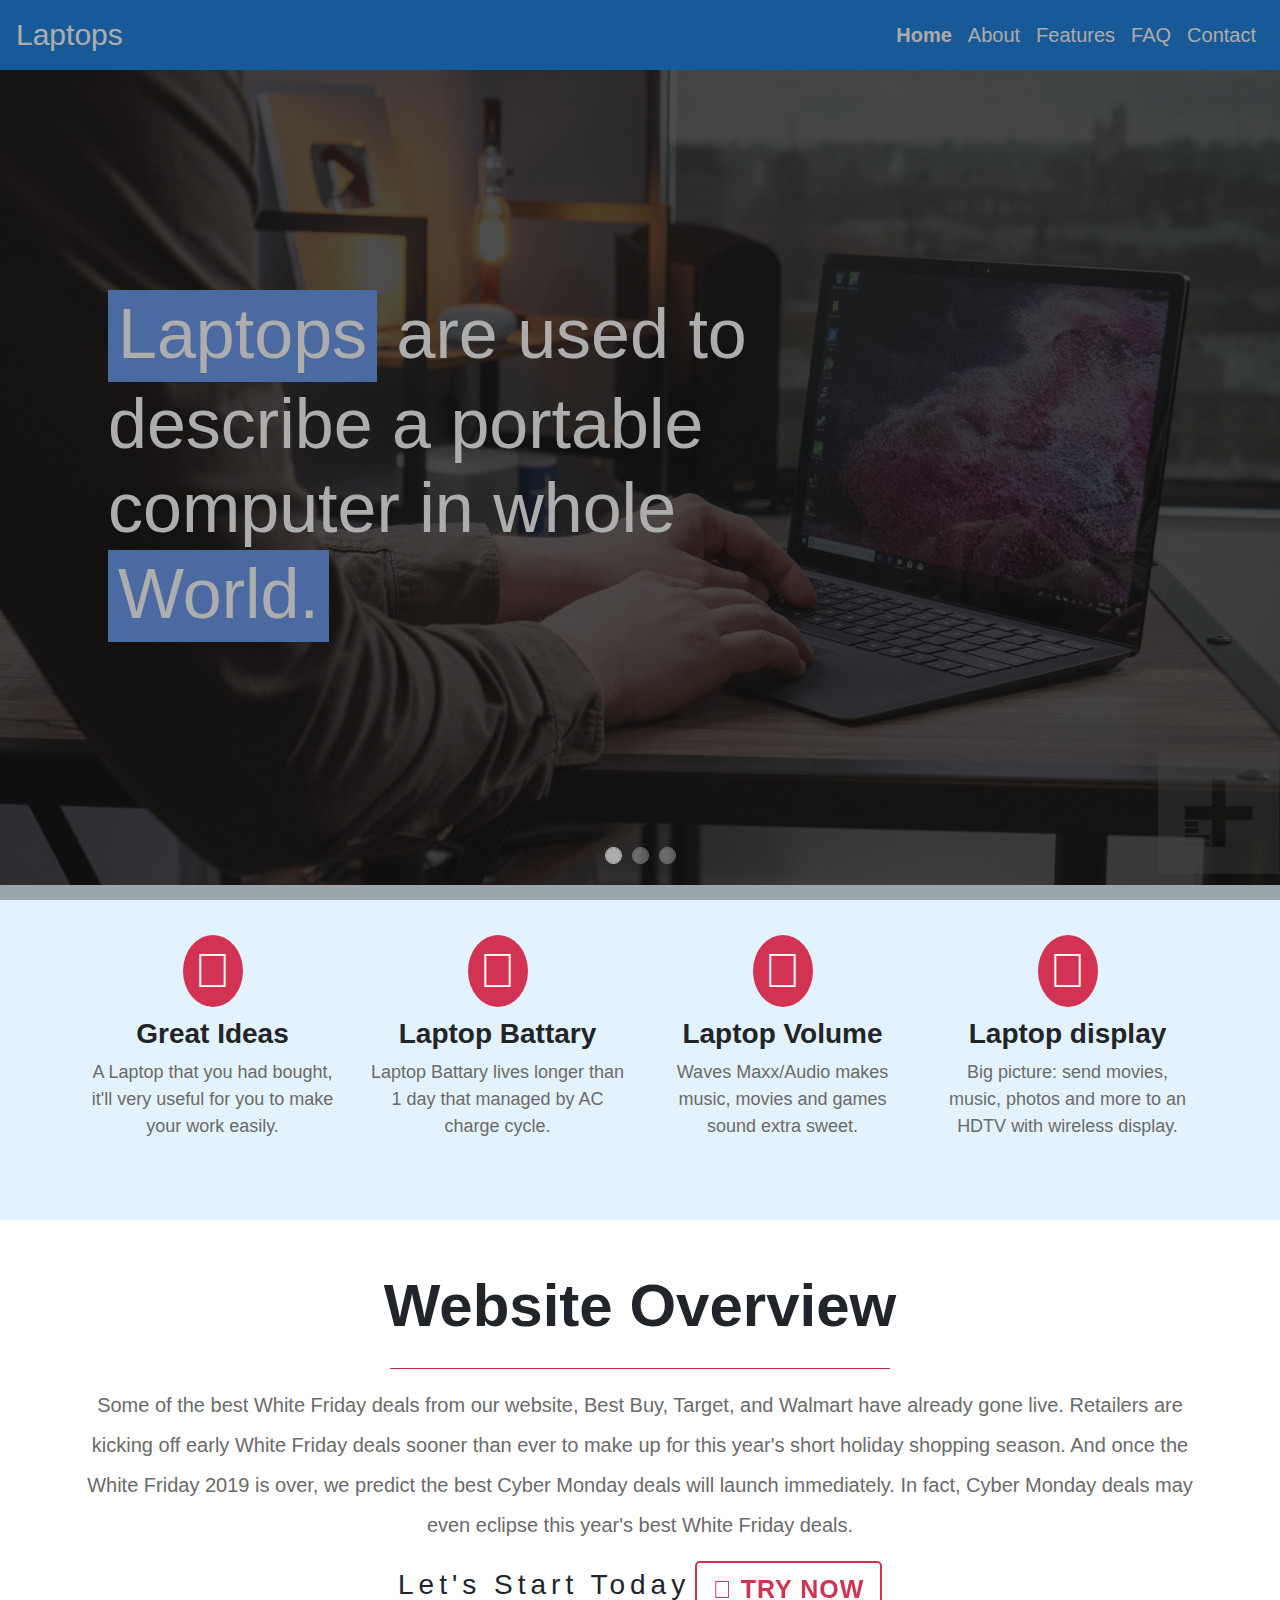
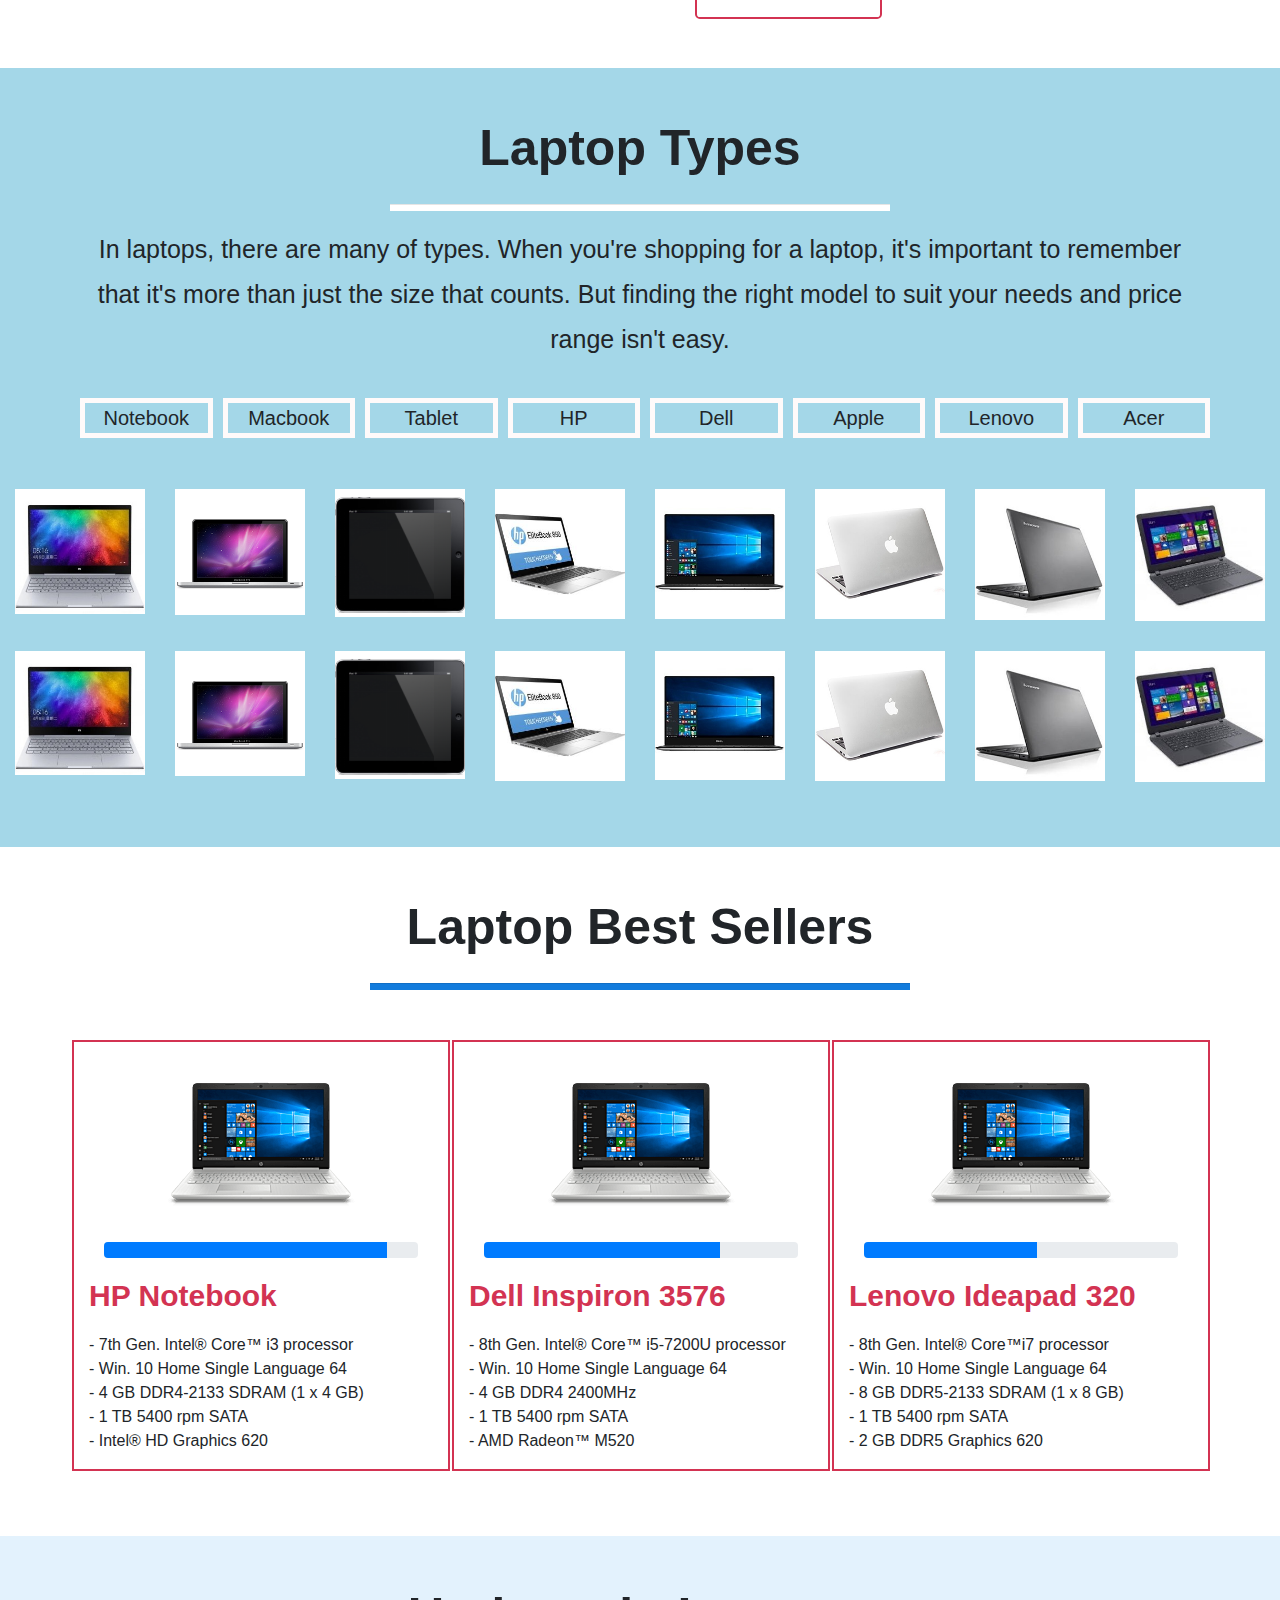
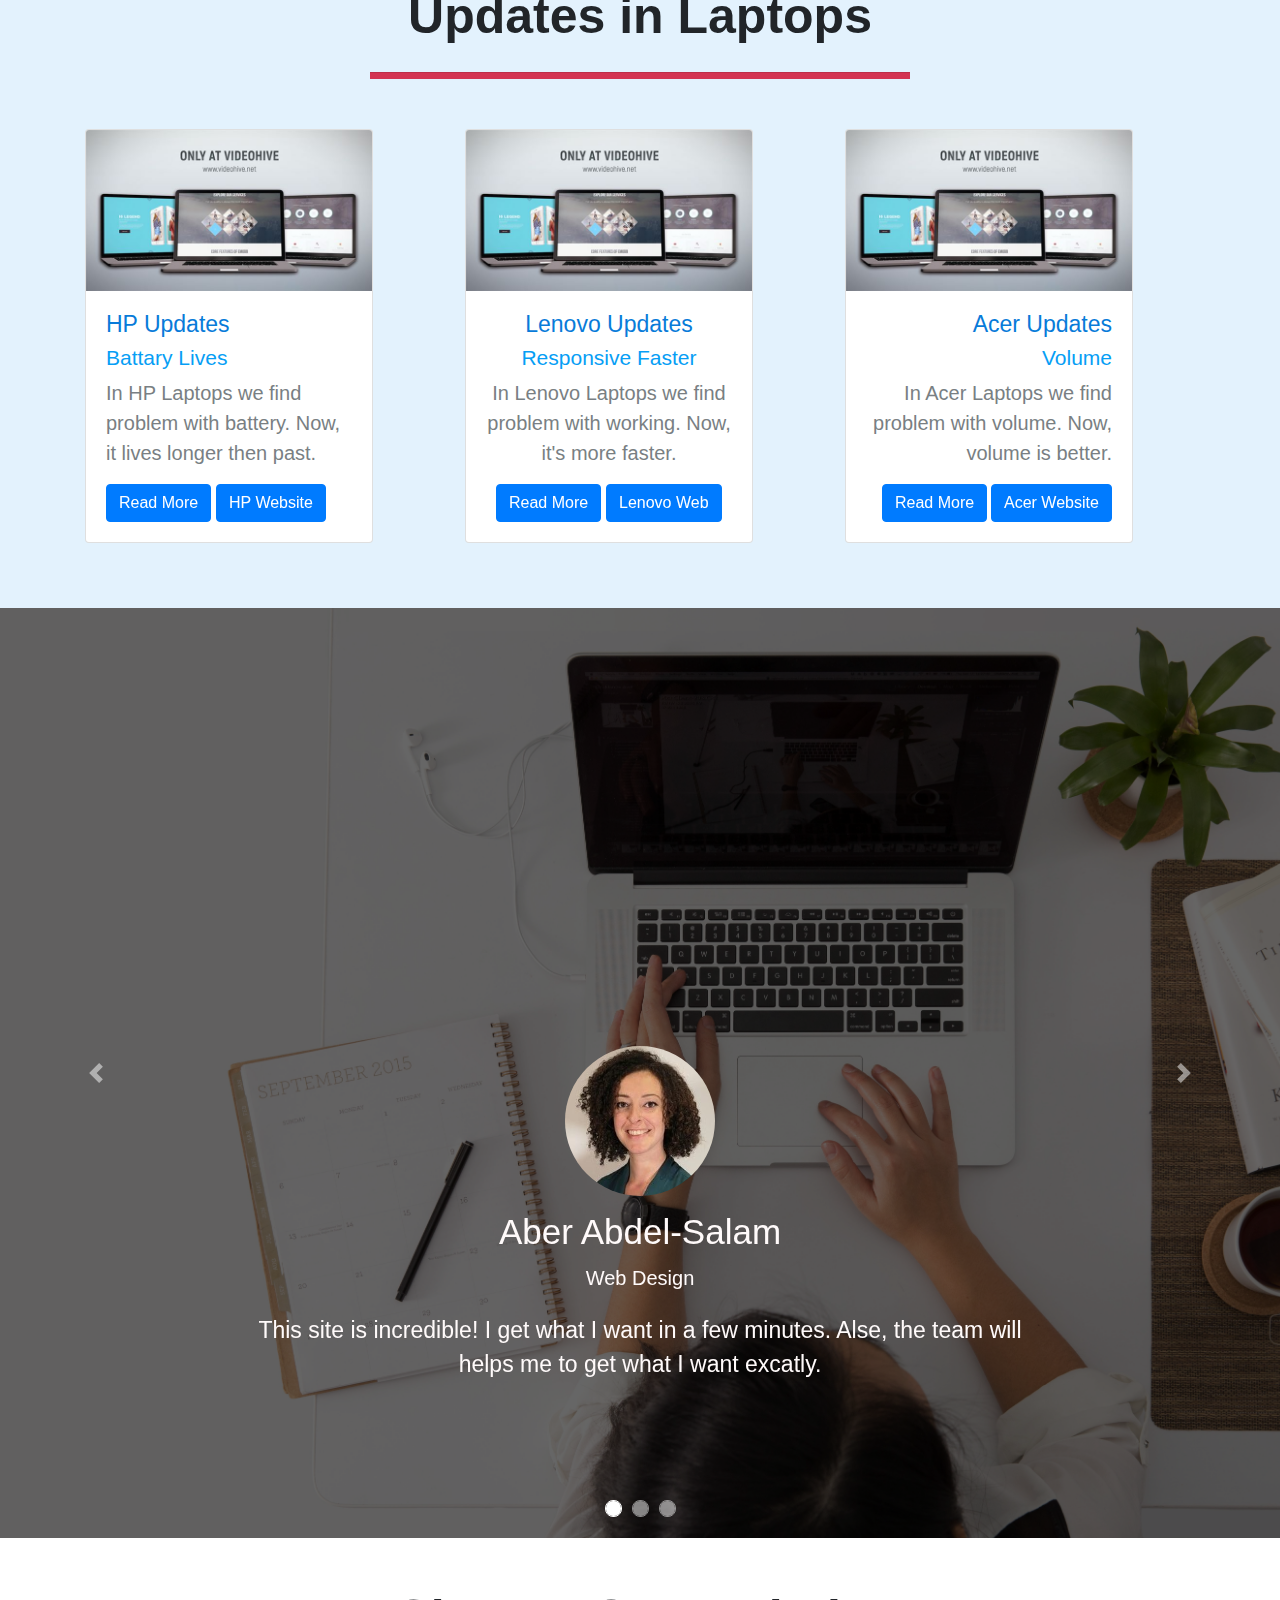
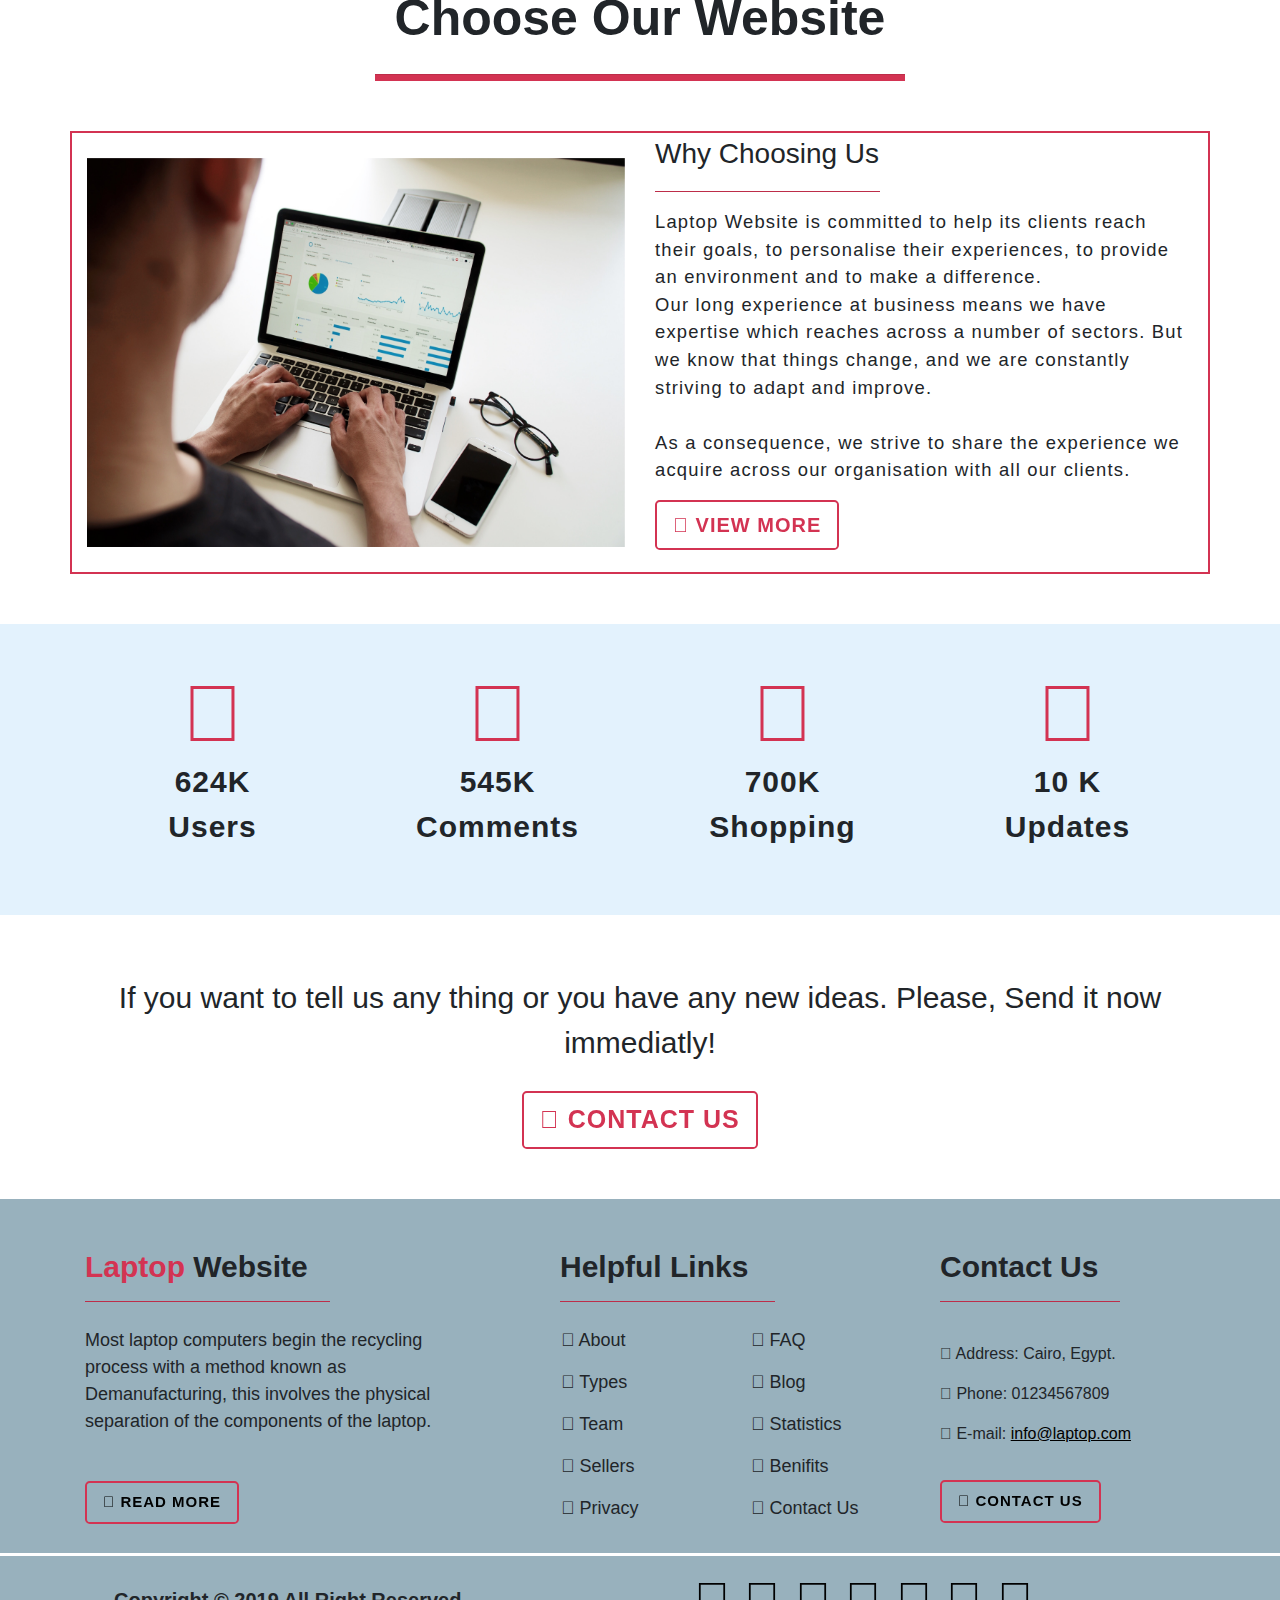
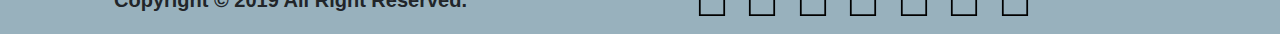
<file: index.html>
<!DOCTYPE html>
<html>
	<head>
		<meta charset="UTF-8"/>
		<!-- Compatiblity meta -->
		<meta http-equiv="X-UA-Compatible" content="IE=edge">
		
		<!-- Fisrt mobile meta -->
		<meta name="viewport" content="width=device-width, initial-scale=1, shrink-to-fit=no">
		<!-- HTML5 shim and Respond.js for IE8 support of HTML5 element and media quires -->
		<!-- WARNING: Respond.js doesn't work if you view the page via file:// -->
		<!-- [ if lt IE 9] >
			<script src="https://oss.maxcdn/html5shiv/3.7.3/html5shiv.min.js"></script>
			<script src="https://oss.maxcdn/respond/1.4.2/respond.min.js"></script>
		<! [endif] -->
		
		<title>Laptops Website</title>
		<link rel="stylesheet" href="css/bootstrap.css" />
		<link rel="stylesheet" href="css/Laptops - css.css" />
		<link rel="stylesheet" href="css/hover.css" />
		
		<!-- for font-awesome -->
		<link rel="stylesheet" href="css/fontawesome.min.css" />
		<link rel="stylesheet" href="https://use.fontawesome.com/releases/v5.7.2/css/all.css" integrity="sha384-fnmOCqbTlWIlj8LyTjo7mOUStjsKC4pOpQbqyi7RrhN7udi9RwhKkMHpvLbHG9Sr" crossorigin="anonymous" />
	</head>
	<body>
		
		<!-- Start Loading Website -->
		<section class="loading">
			<div class="spinner">
				<div class="rect1"></div>
				<div class="rect2"></div>
				<div class="rect3"></div>
				<div class="rect4"></div>
				<div class="rect5"></div>
			</div>
		</section>
		<!-- End Loading Website -->
		
		<!-- Start Making a Button to scroll to top -->
		<div id="scroll_top">
			<i class="fas fa-chevron-up fa-3x"></i>
		</div>
		<!-- End Making a Button to scroll to top -->
		
		<!-- Start Navbar -->
		<nav class="navbar navbar-expand-lg navbar-light fixed-top" style="background-color: #127BDC;">
			<a class="navbar-brand" href="#">Laptops</a>
				<button class="navbar-toggler" type="button" data-toggle="collapse" data-target="#laptop-nav" aria-controls="laptop-nav" aria-expanded="false" aria-label="Toggle navigation">
					<span class="navbar-toggler-icon"></span>
				</button>
				
			<div class="collapse navbar-collapse" id="laptop-nav">
				<ul class="d-flex navbar-nav align-items-end ml-lg-auto">
					<li class="nav-item active"><a class="nav-link" href="index.html">Home</a></li>
					<li class="nav-item"><a class="nav-link" href="about.html">About</a></li>
					<li class="nav-item"><a class="nav-link" href="features.html">Features</a></li>
					<li class="nav-item"><a class="nav-link" href="faq.html">FAQ</a></li>
					<li class="nav-item"><a class="nav-link" href="contact.html">Contact</a></li>
				</ul>
			</div>
		</nav>
		<!-- End Navbar -->
		
		<!-- Start Slider -->
		<div class="slider">
			<div id="main-slider" class="carousel slide" data-ride="carousel">
				<div class="carousel-inner">
					<h1><span>Laptops</span> are used to <br>describe a portable computer in whole<br><span> World.</span></h1>
					
					<div class="overlay"></div>
					<div class="carousel-item carousel-one active"></div>
					<div class="carousel-item carousel-two"></div>
					<div class="carousel-item  carousel-three"></div>
				</div>
				
				<ol class="carousel-indicators">
					<li data-target="#main-slider" data-slide-to="0" class="active"></li>
					<li data-target="#main-slider" data-slide-to="1"></li>
					<li data-target="#main-slider" data-slide-to="2"></li>
				</ol>
			</div>
		</div>
		<!-- End Slider -->
		
		<!-- Start Features -->
		<div class="features text-center">
			<div class="container">
				<div class="row">
					<div class="col-sm-6 col-lg-3">
						<i class="far fa-lightbulb fa-3x rounded-circle"></i>
						<h3>Great Ideas</h3>
						<p>A Laptop that you had bought, it'll very useful for you to make your work easily.</p>
					</div>
					
					<div class="col-sm-6 col-lg-3">
						<i class="fas fa-battery-full fa-3x rounded-circle"></i>
						<h3>Laptop Battary</h3>
						<p>Laptop Battary lives longer than 1 day that managed by AC charge cycle.</p>
					</div>
					
					<div class="col-sm-6 col-lg-3">
						<i class="fas fa-volume-up fa-3x rounded-circle"></i>
						<h3>Laptop Volume</h3>
						<p>Waves Maxx/Audio makes music, movies and games sound extra sweet.</p>
					</div>
					
					<div class="col-sm-6 col-lg-3">
						<i class="fas fa-laptop fa-3x rounded-circle"></i>
						<h3>Laptop display</h3>
						<p>Big picture: send movies, music, photos and more to an HDTV with wireless display.</p>
					</div>
					
				</div>
			</div>
		</div>
		<!-- End Features -->
		
		<!-- Start Overview -->
		<div class="overview text-center">
			<div class="container">
				<h1>Website Overview</h1>
				<hr>
				<p>Some of the best White Friday deals from our website, Best Buy, Target, and Walmart have already gone live. Retailers are kicking off early White Friday deals sooner than ever to make up for this year's short holiday shopping season. And once the White Friday 2019 is over, we predict the best Cyber Monday deals will launch immediately. In fact, Cyber Monday deals may even eclipse this year's best White Friday deals. </p>
				<span>Let's Start Today</span>
				<!--<button class="btn btn-outline-light btn-lg hvr-pop upperCase">Try Now</button>-->
				<button class="btn btn-outline-light btn-lg hvr-pop upperCase">
					<i class="fas fa-chevron-circle-right"></i>
					Try Now
				</button>
			</div>
		</div>
		<!-- End Overview -->
		
		<!-- Start Laptop Types -->
		<div class="laptop-type text-center">
			<div class="container">
				<h1>Laptop Types</h1>
				<hr>
				<p>In laptops, there are many of types. When you're shopping for a laptop, it's important to remember that it's more than just the size that counts. But finding the right model to suit your needs and price range isn't easy.</p>
				<ul class="list-unstyled row">
					<li data-class=".Notebook" class="col-md">Notebook</li>
					<li data-class=".MAC" class="col-md">Macbook</li>
					<li data-class=".Tablet" class="col-md">Tablet</li>
					<li data-class=".HP" class="col-md">HP</li>
					<li data-class=".Dell" class="col-md">Dell</li>
					<li data-class=".Apple" class="col-md">Apple</li>
					<li data-class=".Lenovo" class="col-md">Lenovo</li>
					<li data-class=".Acer" class="col-md">Acer</li>
				</ul>
			</div>
			
			<div class="shuffle-imgs">
				<div class="row">
					<div class="col-md"><img class="Notebook" src="images/Types/1-Notebook.jpg" alt="" /></div>
					<div class="col-md"><img class="MAC" src="images/Types/2-MAC.jpg" alt="" /></div>
					<div class="col-md"><img class="Tablet" src="images/Types/3-Tablet.jpg" alt="" /></div>
					<div class="col-md"><img class="HP" src="images/Types/4-HP.jpg" alt="" /></div>
					<div class="col-md"><img class="Dell" src="images/Types/5-Dell.jpg" alt="" /></div>
					<div class="col-md"><img class="Apple" src="images/Types/6-Apple.jpg" alt="" /></div>
					<div class="col-md"><img class="Lenovo" src="images/Types/7-Lenovo.jpg" alt="" /></div>
					<div class="col-md"><img class="Acer" src="images/Types/8-Acer.jpg" alt="" /></div>
				</div>
				
				<div class="row">
					<div class="col-md"><img class="Notebook" src="images/Types/1-Notebook.jpg" alt="" /></div>
					<div class="col-md"><img class="MAC" src="images/Types/2-MAC.jpg" alt="" /></div>
					<div class="col-md"><img class="Tablet" src="images/Types/3-Tablet.jpg" alt="" /></div>
					<div class="col-md"><img class="HP" src="images/Types/4-HP.jpg" alt="" /></div>
					<div class="col-md"><img class="Dell" src="images/Types/5-Dell.jpg" alt="" /></div>
					<div class="col-md"><img class="Apple" src="images/Types/6-Apple.jpg" alt="" /></div>
					<div class="col-md"><img class="Lenovo" src="images/Types/7-Lenovo.jpg" alt="" /></div>
					<div class="col-md"><img class="Acer" src="images/Types/8-Acer.jpg" alt="" /></div>
				</div>
			</div>
		</div>
		<!-- End Laptop Types -->
		
		<!-- Start Laptop Best Sellers -->
		<div class="laptop-seller">
			<div class="container">
				<h1 class="text-center">Laptop Best Sellers</h1>
				<hr>
				<div class="row">
					<div class="col-md col-sm best-1">
						<img class="rounded mx-auto d-block" src="images/best-seller.jpg" alt="" />
						<!-- Start Progress Skills -->
						<div class="col-md">
							<div class="skills-progress">
								<div class="progress">
									<div class="progress-bar bg-primary" role="progressbar" aria-valuenow="90" aria-valuemin="0" aria-valuemax="100" style="width: 90%"></div>
								</div>
							</div>
						</div>
						<!-- End Progress Skills -->
						<span>HP Notebook</span>
						<ul class="list-unstyled">							
							<li>- 7th Gen. Intel® Core™ i3 processor</li>
							<li>- Win. 10 Home Single Language 64</li>
							<li>- 4 GB DDR4-2133 SDRAM (1 x 4 GB)</li>
							<li>- 1 TB 5400 rpm SATA</li>
							<li>- Intel® HD Graphics 620</li>
						</ul>
					</div>
					
					<div class="col-md col-sm best-1">
						<img class="rounded mx-auto d-block" src="images/best-seller.jpg" alt="" />
						<!-- Start Progress Skills -->
						<div class="col-md">
							<div class="skills-progress">
								<div class="progress">
									<div class="progress-bar bg-primary" role="progressbar" aria-valuenow="90" aria-valuemin="0" aria-valuemax="100" style="width: 75%"></div>
								</div>
							</div>
						</div>
						<!-- End Progress Skills -->
						<span>Dell Inspiron 3576</span>
						<ul class="list-unstyled">							
							<li>- 8th Gen. Intel® Core™ i5-7200U processor</li>
							<li>- Win. 10 Home Single Language 64</li>
							<li>- 4 GB DDR4 2400MHz</li>
							<li>- 1 TB 5400 rpm SATA</li>
							<li>- AMD Radeon™ M520</li>
						</ul>
					</div>
					
					<div class="col-md col-sm best-1">
						<img class="rounded mx-auto d-block" src="images/best-seller.jpg" alt="" />
						<!-- Start Progress Skills -->
						<div class="col-md">
							<div class="skills-progress">
								<div class="progress">
									<div class="progress-bar bg-primary" role="progressbar" aria-valuenow="90" aria-valuemin="0" aria-valuemax="100" style="width: 55%"></div>
								</div>
							</div>
						</div>
						<!-- End Progress Skills -->
						<span>Lenovo Ideapad 320</span>
						<ul class="list-unstyled">							
							<li>- 8th Gen. Intel® Core™i7 processor  </li>
							<li>- Win. 10 Home Single Language 64</li>
							<li>- 8 GB DDR5-2133 SDRAM (1 x 8 GB)</li>
							<li>- 1 TB 5400 rpm SATA</li>
							<li>- 2 GB DDR5 Graphics 620</li>
						</ul>
					</div>
				</div>
			</div>
		</div>
		<!-- End Laptop Best Sellers -->
		
		<!-- Start  Updates -->
		<div class="update">
			<div class="container">
				<h1 class="text-center">Updates in Laptops</h1>
				<hr class="text-center">
				<div class="row">
					<div class="col-sm col-md">
						<div class="card" style="width: 18rem;">
							<img class="card-img-top" src="images/updates.jpg"  alt="" />
							<div class="card-body">
								<h5 class="card-title">HP Updates</h5>
								<h6 class="card-subtitle mb-2 text-muted">Battary Lives</h6>
								<p class="card-text">In HP Laptops we find problem with battery. Now, it lives longer then past.</p>
								<a href="#" class="btn btn-primary hvr-pop">Read More</a>
								<a href="#" class="btn btn-primary hvr-pop">HP Website</a>
							</div>
						</div>
					</div>
					
					<div class="col-sm col-md">
						<div class="card" style="width: 18rem;">
							<img class="card-img-top" src="images/updates.jpg"  alt="" />
							<div class="card-body text-center">
								<h5 class="card-title">Lenovo Updates</h5>
								<h6 class="card-subtitle mb-2 text-muted">Responsive Faster</h6>
								<p class="card-text">In Lenovo Laptops we find problem with working. Now, it's more faster.</p>
								<a href="#" class="btn btn-primary hvr-pop">Read More</a>
								<a href="#" class="btn btn-primary hvr-pop">Lenovo Web</a>
							</div>
						</div>
					</div>
					
					<div class="col-sm col-md">
						<div class="card" style="width: 18rem;">
							<img class="card-img-top" src="images/updates.jpg"  alt="" />
							<div class="card-body text-right">
								<h5 class="card-title">Acer Updates</h5>
								<h6 class="card-subtitle mb-2 text-muted">Volume</h6>
								<p class="card-text">In Acer Laptops we find problem with volume. Now, volume is better.</p>
								<a href="#" class="btn btn-primary hvr-pop">Read More</a>
								<a href="#" class="btn btn-primary hvr-pop">Acer Website</a>
							</div>
						</div>
					</div>
				</div>
			</div>
		</div>
		<!-- End Updates -->
		
		<!-- Start Feedbacks -->
		<div class="feedback">
			<div class="overlay"></div>
			<div class="container">
				<div id="feedback" class="carousel slide" data-ride="carousel">
					<ol class="carousel-indicators">
						<li data-target="#feedback" data-slide-to="0" class="active"></li>
						<li data-target="#feedback" data-slide-to="1"></li>
						<li data-target="#feedback" data-slide-to="2"></li>
					</ol>
					<div class="carousel-inner">
						<div class="carousel-item active">
							<div class="carousel-caption d-none d-md-block">
								<img src="images/Clients/Client-01.jpg" alt="" />
								<h5>Aber Abdel-Salam</h5>
								<span>Web Design</span>
								<p>This site is incredible! I get what I want in a few minutes. Alse, the team will helps me to get what I want excatly.</p>
							</div>
						</div>
						<div class="carousel-item">
							<div class="carousel-caption d-none d-md-block">
								<img src="images/Clients/Client-02.jpg" alt="" />
								<h5>Haidy Nabil</h5>
								<span>Engineer Decorations</span>
								<p>This site is incredible! I get what I want in a few minutes. Alse, the team will helps me to get what I want excatly.</p>
							</div>
						</div>
						<div class="carousel-item">
							<div class="carousel-caption d-none d-md-block">
								<img src="images/Clients/Client-03.jpg" alt="" />
								<h5>Aml Ahmed</h5>
								<span>Electrical Engineer</span>
								<p>This site is incredible! I get what I want in a few minutes. Alse, the team will helps me to get what I want excatly.</p>
							</div>
						</div>
					</div>
				</div>
			</div>
			<a class="carousel-control-prev" href="#feedback" role="button" data-slide="prev">
				<span class="carousel-control-prev-icon" aria-hidden="true"></span>
				<span class="sr-only">Previous</span>
			</a>
			<a class="carousel-control-next" href="#feedback" role="button" data-slide="next">
				<span class="carousel-control-next-icon" aria-hidden="true"></span>
				<span class="sr-only">Next</span>
			</a>
		</div>
		<!-- End Feedbacks -->
		
		<!-- Start Choose Us -->
		<div class="choose">
			<div class="container">
				<h1 class="text-center">Choose Our Website</h1>
				<hr class="text-center one">
				<div class="row choose-us">
					<div class="col-md col-sm">
						<img src="images/choose.jpg" alt="" />
					</div>
					
					<div class="col-md col-sm">
						<span>Why Choosing Us</span>
						<hr class="two">
						<p>Laptop Website is committed to help its clients reach their goals, to personalise their experiences, to provide an environment and to make a difference.
						
						<br>Our long experience at business means we have expertise which reaches across a number of sectors. But we know that things change, and we are constantly striving to adapt and improve.
						
						<br><br>As a consequence, we strive to share the experience we acquire across our organisation with all our clients.</p>
						
						<button class="btn btn-outline-light btn-lg hvr-pop upperCase">
							<i class="fas fa-chevron-circle-right"></i>
							View More
						</button>
					</div>
				</div>
			</div>
		</div>
		<!-- End  Choose Us -->
		
		<!-- Start Statistics -->
		<div class="stat text-center">
			<div class="container">
				<div class="row">
					<div class="col-md col-sm">
						<i class="fas fa-user-tie fa-5x"></i>
						<span>624K</span>
						<p>Users</p>
					</div>
					
					<div class="col-md col-sm">
						<i class="fas fa-comments fa-5x"></i>
						<span>545K</span>
						<p>Comments</p>
					</div>
					
					<div class="col-md col-sm">
						<i class="fas fa-shopping-cart fa-5x"></i>
						<span>700K</span>
						<p>Shopping</p>
					</div>
					
					<div class="col-md col-sm">
						<i class="fas fa-wrench fa-5x"></i>
						<span>10 K</span>
						<p>Updates</p>
					</div>
				</div>
			</div>
		</div>
		<!-- End Statistics -->
		
		<!-- Start Contact Us-->
		<div class="contact text-center">
			<div class="container">
				<p>If you want to tell us any thing or you have any new ideas. Please, Send it now immediatly!</p>
				<button class="btn btn-outline-light btn-lg hvr-pop upperCase">
					<i class="fas fa-chevron-circle-right"></i>
					Contact Us
				</button>
			</div>
		</div>
		<!-- End Contact Us -->
		
		<!-- Start Footer -->
		<div class="footer">
			<div class="container">
				<div class="row">
					<div class="col-md-5 site-info">
						<h3><span>Laptop</span> Website</h3>
						<hr>
						<p>Most laptop computers begin the recycling process with a method known as Demanufacturing, this involves the physical separation of the components of the laptop.</p>
						
						<button class="btn btn-outline-light btn-lg hvr-pop upperCase">
							<i class="fas fa-chevron-circle-right"></i>
							Read More
						</button>
					</div>
					
					<div class="col-md-4 helpful-links">
						<h3>Helpful Links</h3>
						<hr>
							<div class="row">
								<div class="col-md">
									<ul class="list-unstyled">
										<li><i class="fas fa-chevron-circle-right"></i> About</li>
										<li><i class="fas fa-chevron-circle-right"></i> Types</li>
										<li><i class="fas fa-chevron-circle-right"></i> Team</li>
										<li><i class="fas fa-chevron-circle-right"></i> Sellers</li>
										<li><i class="fas fa-chevron-circle-right"></i> Privacy</li>
									</ul>
								</div>
								
								<div class="col-md">
									<ul class="list-unstyled">
										<li><i class="fas fa-chevron-circle-right"></i> FAQ</li>
										<li><i class="fas fa-chevron-circle-right"></i> Blog</li>
										<li><i class="fas fa-chevron-circle-right"></i> Statistics</li>
										<li><i class="fas fa-chevron-circle-right"></i> Benifits</li>
										<li><i class="fas fa-chevron-circle-right"></i> Contact Us</li>
									</ul>
								</div>
							</div>
					</div>
					
					<div class="col-md-3 site-cont">
						<h3>Contact Us</h3>
						<hr>
						<p><i class="fas fa-map-marker-alt"></i><span> Address: </span> Cairo, Egypt.</p>
						<p><i class="fas fa-phone"></i><span> Phone: </span> 01234567809</p>
						<p>
							<i class="fas fa-envelope"></i><span> E-mail: </span>
							<a href="mailto:info@laptop.com?subject=Contact">info@laptop.com</a>
						</p>
						
						<button class="btn btn-outline-light btn-lg hvr-pop upperCase">
							<i class="fas fa-chevron-circle-right"></i>
							Contact Us
						</button>
					</div>
				</div>
			</div>
		</div>
		<!-- End Footer -->
		 
		 <!-- Start Copyright, Social List -->
		 <div class="final">
		 <hr>
			<div class="container">
				<div class="row">
					<div class="col-md">
						<div class="copyright">
							Copyright &copy; 2019 All Right Reserved.
						</div>
					</div>
					
					<div class="col-md">
						<div class="social-list">
							<a href="#"><i class="fab fa-facebook fa-3x hvr-pop"></i></a>
							<a href="#"><i class="fab fa-twitter fa-3x hvr-pop"></i></a>
							<a href="#"><i class="fab fa-google-plus fa-3x hvr-pop"></i></a>
							<a href="#"><i class="fab fa-whatsapp fa-3x hvr-pop"></i></a>
							<a href="#"><i class="fab fa-youtube fa-3x hvr-pop"></i></a>
							<a href="#"><i class="fab fa-instagram fa-3x hvr-pop"></i></a>
							<a href="#"><i class="fab fa-pinterest fa-3x hvr-pop"></i></a>
						</div>
					</div>
				</div>
			</div>
		 </div>
		<!-- End Copyright, Social List -->
		
		<script src="js/jquery-3.4.1.min.js"></script>
		<script src="js/bootstrap.min.js"></script>
		<script src="js/jquery.nicescroll.min.js"></script>
		<script src="js/Laptops - js.js"></script>
	</body>
</html>
</file>
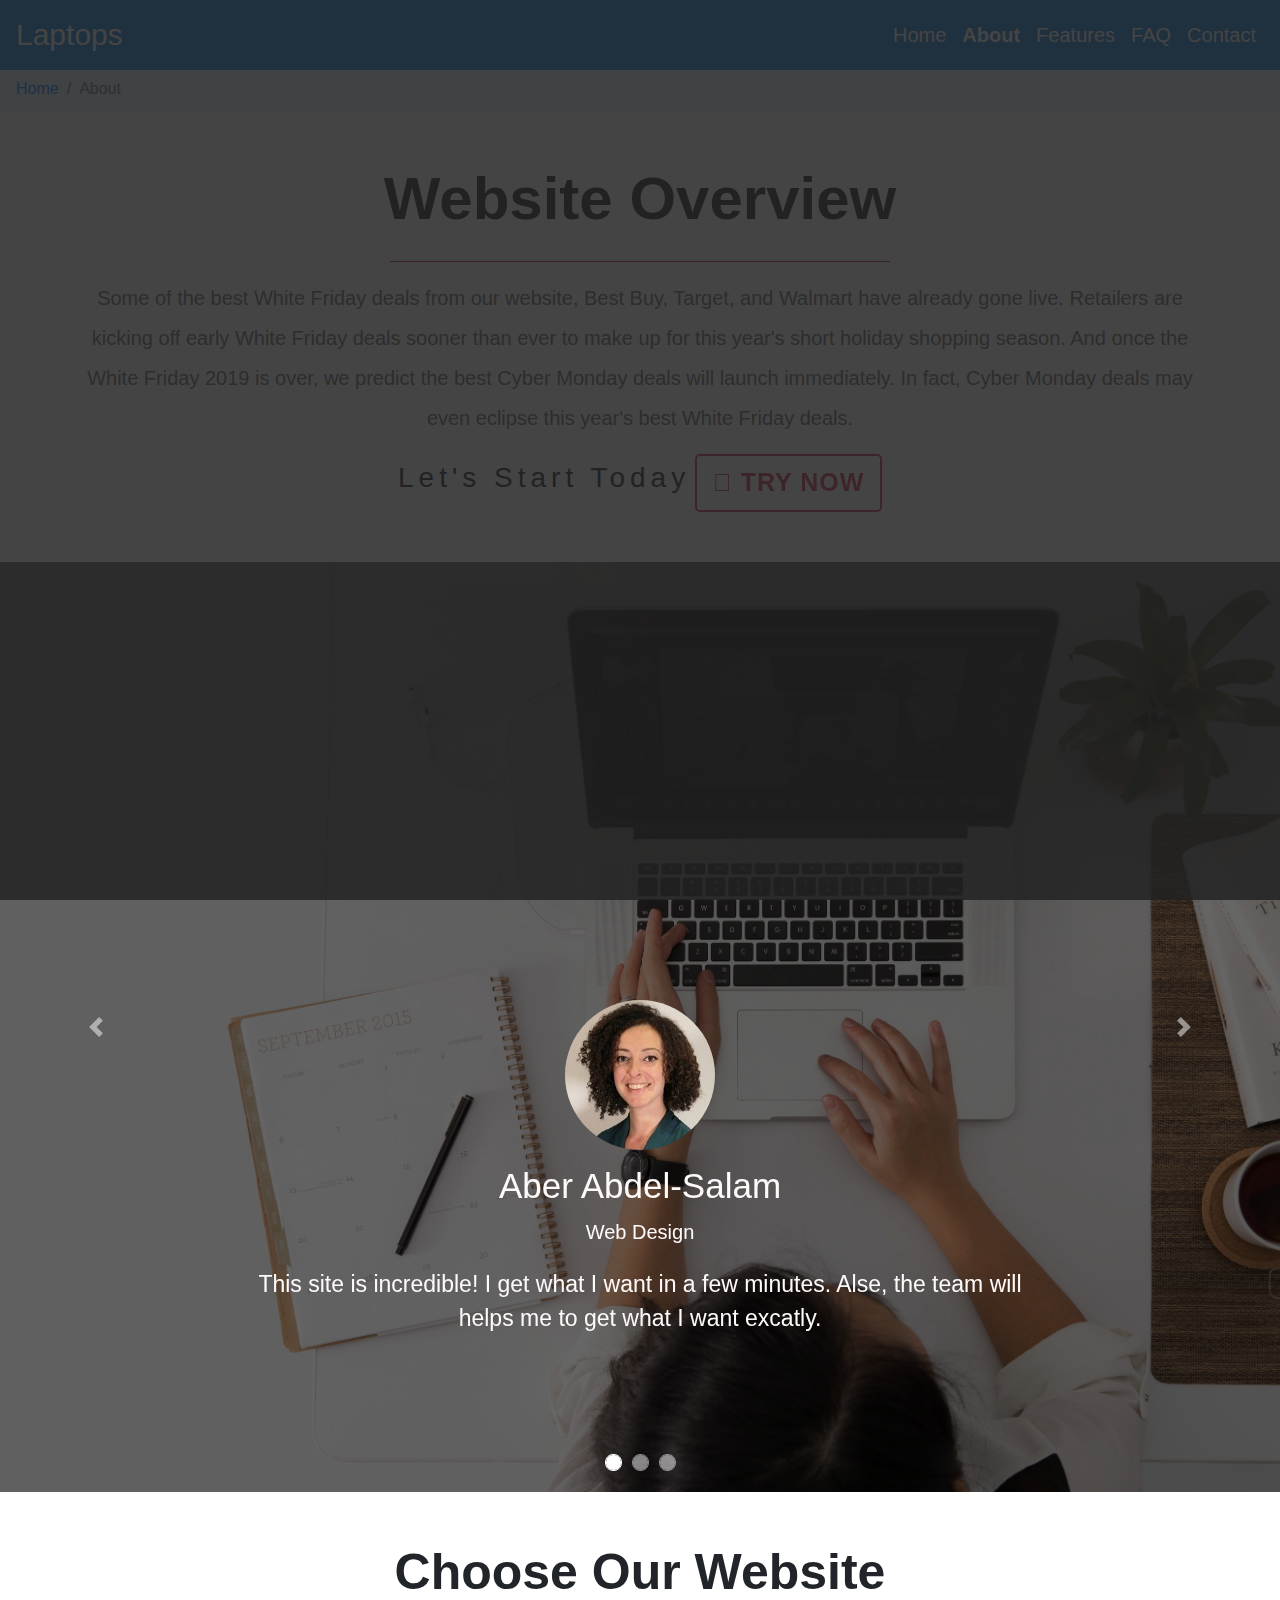
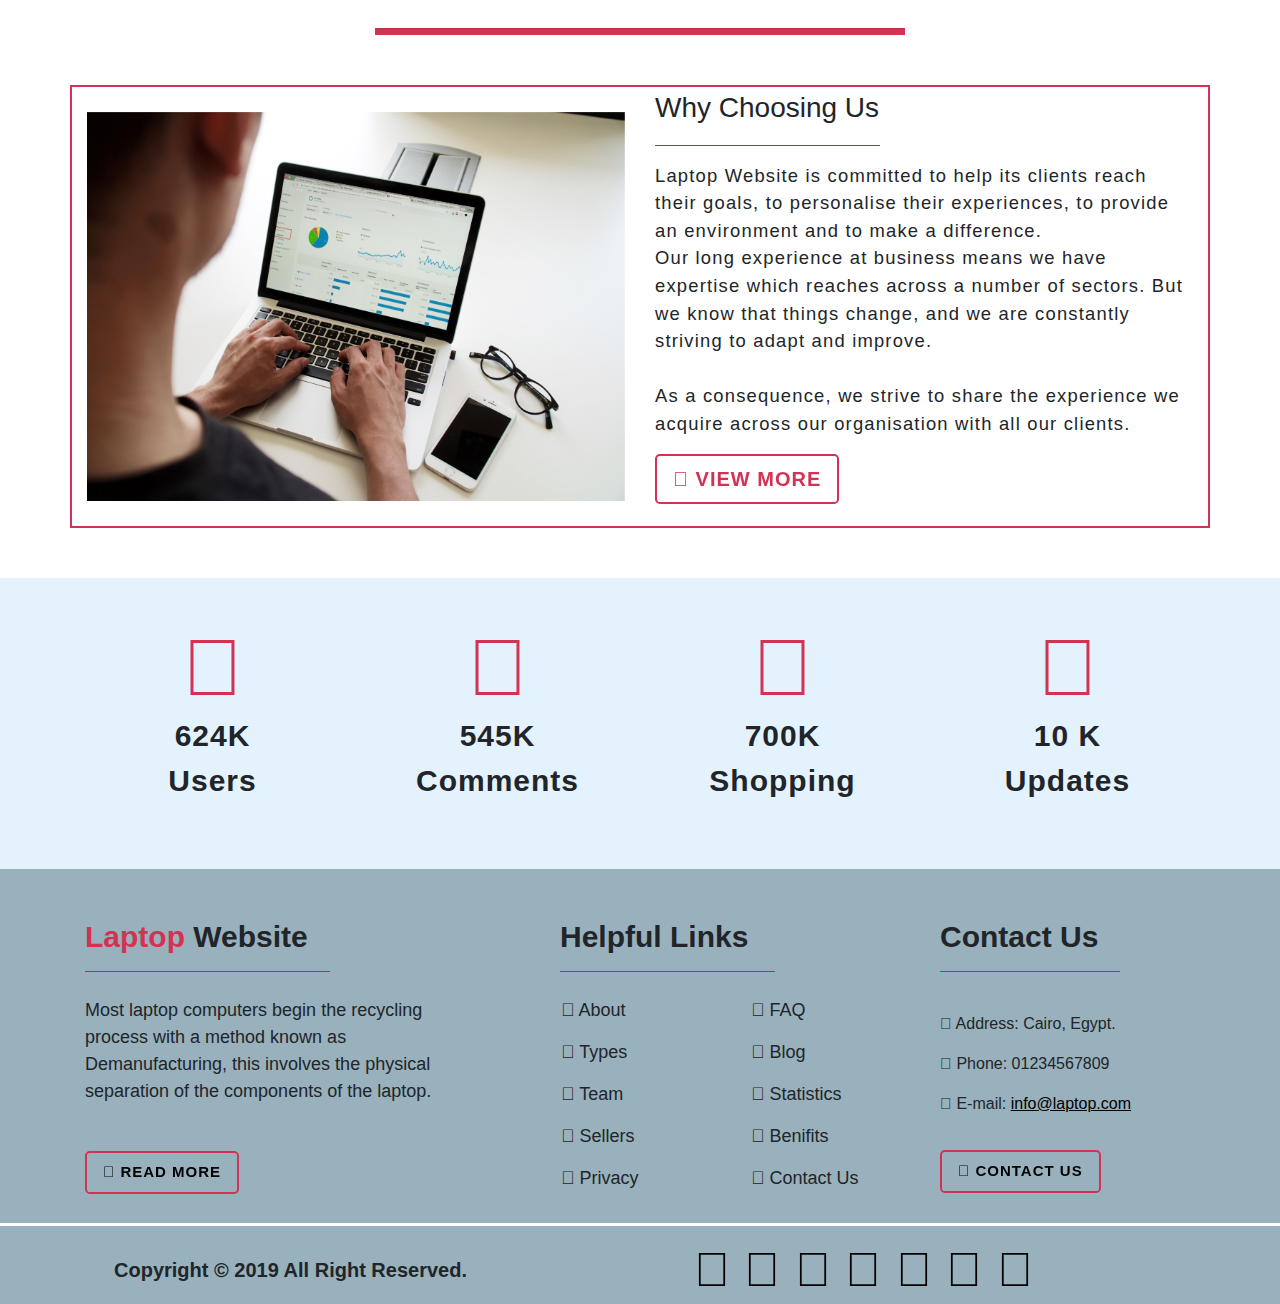
<file: about.html>
<!DOCTYPE html>
<html>
	<head>
		<meta charset="UTF-8"/>
		<!-- Compatiblity meta -->
		<meta http-equiv="X-UA-Compatible" content="IE=edge">
		
		<!-- Fisrt mobile meta -->
		<meta name="viewport" content="width=device-width, initial-scale=1, shrink-to-fit=no">
		<!-- HTML5 shim and Respond.js for IE8 support of HTML5 element and media quires -->
		<!-- WARNING: Respond.js doesn't work if you view the page via file:// -->
		<!-- [ if lt IE 9] >
			<script src="https://oss.maxcdn/html5shiv/3.7.3/html5shiv.min.js"></script>
			<script src="https://oss.maxcdn/respond/1.4.2/respond.min.js"></script>
		<! [endif] -->
		
		<title>Laptops - About</title>
		<link rel="stylesheet" href="css/bootstrap.css" />
		<link rel="stylesheet" href="css/Laptops - css.css" />
		<link rel="stylesheet" href="css/Laptops - about - css.css" />
		<link rel="stylesheet" href="css/hover.css" />
		
		<!-- for font-awesome -->
		<link rel="stylesheet" href="css/fontawesome.min.css" />
		<link rel="stylesheet" href="https://use.fontawesome.com/releases/v5.7.2/css/all.css" integrity="sha384-fnmOCqbTlWIlj8LyTjo7mOUStjsKC4pOpQbqyi7RrhN7udi9RwhKkMHpvLbHG9Sr" crossorigin="anonymous" />
	</head>
	<body>
		
		<!-- Start Loading Website -->
		<section class="loading">
			<div class="spinner">
				<div class="rect1"></div>
				<div class="rect2"></div>
				<div class="rect3"></div>
				<div class="rect4"></div>
				<div class="rect5"></div>
			</div>
		</section>
		<!-- End Loading Website -->
		
		<!-- Start Making a Button to scroll to top -->
		<div id="scroll_top">
			<i class="fas fa-chevron-up fa-3x"></i>
			<!--<i class="fas fa-chevron-down fa-3x"></i>-->
		</div>
		<!-- End Making a Button to scroll to top -->
		
		<!-- Start Navbar -->
		<nav class="navbar navbar-expand-lg navbar-light fixed-top" style="background-color: #127BDC;">
			<a class="navbar-brand" href="#">Laptops</a>
				<button class="navbar-toggler" type="button" data-toggle="collapse" data-target="#laptop-nav" aria-controls="laptop-nav" aria-expanded="false" aria-label="Toggle navigation">
					<span class="navbar-toggler-icon"></span>
				</button>
				
			<div class="collapse navbar-collapse" id="laptop-nav">
				<ul class="d-flex navbar-nav align-items-end ml-lg-auto">
					<li class="nav-item"><a class="nav-link" href="index.html">Home</a></li>
					<li class="nav-item active"><a class="nav-link" href="about.html">About</a></li>
					<li class="nav-item"><a class="nav-link" href="features.html">Features</a></li>
					<li class="nav-item"><a class="nav-link" href="faq.html">FAQ</a></li>
					<li class="nav-item"><a class="nav-link" href="contact.html">Contact</a></li>
				</ul>
			</div>
		</nav>
		<!-- End Navbar -->
		
		<!-- Start Breadcrumb -->
		<nav aria-label="breadcrumb breadcrumb-holder">
			<ol class="breadcrumb">
				<li class="breadcrumb-item"><a href="index.html">Home</a></li>
				<li class="breadcrumb-item active" aria-current="about.html">About</li>
			</ol>
		</nav>
		<!-- End Breadcrumb  -->
		
		<!-- Start Overview -->
		<div class="overview text-center">
			<div class="container">
				<h1>Website Overview</h1>
				<hr>
				<p>Some of the best White Friday deals from our website, Best Buy, Target, and Walmart have already gone live. Retailers are kicking off early White Friday deals sooner than ever to make up for this year's short holiday shopping season. And once the White Friday 2019 is over, we predict the best Cyber Monday deals will launch immediately. In fact, Cyber Monday deals may even eclipse this year's best White Friday deals. </p>
				<span>Let's Start Today</span>
				<!--<button class="btn btn-outline-light btn-lg hvr-pop upperCase">Try Now</button>-->
				<button class="btn btn-outline-light btn-lg hvr-pop upperCase">
					<i class="fas fa-chevron-circle-right"></i>
					Try Now
				</button>
			</div>
		</div>
		<!-- End Overview -->
		
		<!-- Start Feedbacks -->
		<div class="feedback">
			<div class="overlay"></div>
			<div class="container">
				<div id="feedback" class="carousel slide" data-ride="carousel">
					<ol class="carousel-indicators">
						<li data-target="#feedback" data-slide-to="0" class="active"></li>
						<li data-target="#feedback" data-slide-to="1"></li>
						<li data-target="#feedback" data-slide-to="2"></li>
					</ol>
					<div class="carousel-inner">
						<div class="carousel-item active">
							<div class="carousel-caption d-none d-md-block">
								<img src="images/Clients/Client-01.jpg" alt="" />
								<h5>Aber Abdel-Salam</h5>
								<span>Web Design</span>
								<p>This site is incredible! I get what I want in a few minutes. Alse, the team will helps me to get what I want excatly.</p>
							</div>
						</div>
						<div class="carousel-item">
							<div class="carousel-caption d-none d-md-block">
								<img src="images/Clients/Client-02.jpg" alt="" />
								<h5>Haidy Nabil</h5>
								<span>Engineer Decorations</span>
								<p>This site is incredible! I get what I want in a few minutes. Alse, the team will helps me to get what I want excatly.</p>
							</div>
						</div>
						<div class="carousel-item">
							<div class="carousel-caption d-none d-md-block">
								<img src="images/Clients/Client-03.jpg" alt="" />
								<h5>Aml Ahmed</h5>
								<span>Electrical Engineer</span>
								<p>This site is incredible! I get what I want in a few minutes. Alse, the team will helps me to get what I want excatly.</p>
							</div>
						</div>
					</div>
				</div>
			</div>
			<a class="carousel-control-prev" href="#feedback" role="button" data-slide="prev">
				<span class="carousel-control-prev-icon" aria-hidden="true"></span>
				<span class="sr-only">Previous</span>
			</a>
			<a class="carousel-control-next" href="#feedback" role="button" data-slide="next">
				<span class="carousel-control-next-icon" aria-hidden="true"></span>
				<span class="sr-only">Next</span>
			</a>
		</div>
		<!-- End Feedbacks -->
		
		<!-- Start Choose Us -->
		<div class="choose">
			<div class="container">
				<h1 class="text-center">Choose Our Website</h1>
				<hr class="text-center one">
				<div class="row choose-us">
					<div class="col-md col-sm">
						<img src="images/choose.jpg" alt="" />
					</div>
					
					<div class="col-md col-sm">
						<span>Why Choosing Us</span>
						<hr class="two">
						<p>Laptop Website is committed to help its clients reach their goals, to personalise their experiences, to provide an environment and to make a difference.
						
						<br>Our long experience at business means we have expertise which reaches across a number of sectors. But we know that things change, and we are constantly striving to adapt and improve.
						
						<br><br>As a consequence, we strive to share the experience we acquire across our organisation with all our clients.</p>
						
						<button class="btn btn-outline-light btn-lg hvr-pop upperCase">
							<i class="fas fa-chevron-circle-right"></i>
							View More
						</button>
					</div>
				</div>
			</div>
		</div>
		<!-- End  Choose Us -->
		
		<!-- Start Statistics -->
		<div class="stat text-center">
			<div class="container">
				<div class="row">
					<div class="col-md col-sm">
						<i class="fas fa-user-tie fa-5x"></i>
						<span>624K</span>
						<p>Users</p>
					</div>
					
					<div class="col-md col-sm">
						<i class="fas fa-comments fa-5x"></i>
						<span>545K</span>
						<p>Comments</p>
					</div>
					
					<div class="col-md col-sm">
						<i class="fas fa-shopping-cart fa-5x"></i>
						<span>700K</span>
						<p>Shopping</p>
					</div>
					
					<div class="col-md col-sm">
						<i class="fas fa-wrench fa-5x"></i>
						<span>10 K</span>
						<p>Updates</p>
					</div>
				</div>
			</div>
		</div>
		<!-- End Statistics -->
		
		<!-- Start Footer -->
		<div class="footer">
			<div class="container">
				<div class="row">
					<div class="col-md-5 site-info">
						<h3><span>Laptop</span> Website</h3>
						<hr>
						<p>Most laptop computers begin the recycling process with a method known as Demanufacturing, this involves the physical separation of the components of the laptop.</p>
						
						<button class="btn btn-outline-light btn-lg hvr-pop upperCase">
							<i class="fas fa-chevron-circle-right"></i>
							Read More
						</button>
					</div>
					
					<div class="col-md-4 helpful-links">
						<h3>Helpful Links</h3>
						<hr>
							<div class="row">
								<div class="col-md">
									<ul class="list-unstyled">
										<li><i class="fas fa-chevron-circle-right"></i> About</li>
										<li><i class="fas fa-chevron-circle-right"></i> Types</li>
										<li><i class="fas fa-chevron-circle-right"></i> Team</li>
										<li><i class="fas fa-chevron-circle-right"></i> Sellers</li>
										<li><i class="fas fa-chevron-circle-right"></i> Privacy</li>
									</ul>
								</div>
								
								<div class="col-md">
									<ul class="list-unstyled">
										<li><i class="fas fa-chevron-circle-right"></i> FAQ</li>
										<li><i class="fas fa-chevron-circle-right"></i> Blog</li>
										<li><i class="fas fa-chevron-circle-right"></i> Statistics</li>
										<li><i class="fas fa-chevron-circle-right"></i> Benifits</li>
										<li><i class="fas fa-chevron-circle-right"></i> Contact Us</li>
									</ul>
								</div>
							</div>
					</div>
					
					<div class="col-md-3 site-cont">
						<h3>Contact Us</h3>
						<hr>
						<p><i class="fas fa-map-marker-alt"></i><span> Address: </span> Cairo, Egypt.</p>
						<p><i class="fas fa-phone"></i><span> Phone: </span> 01234567809</p>
						<p>
							<i class="fas fa-envelope"></i><span> E-mail: </span>
							<a href="mailto:info@laptop.com?subject=Contact">info@laptop.com</a>
						</p>
						
						<button class="btn btn-outline-light btn-lg hvr-pop upperCase">
							<i class="fas fa-chevron-circle-right"></i>
							Contact Us
						</button>
					</div>
				</div>
			</div>
		</div>
		<!-- End Footer -->
		 
		 <!-- Start Copyright, Social List -->
		 <div class="final">
		 <hr>
			<div class="container">
				<div class="row">
					<div class="col-md">
						<div class="copyright">
							Copyright &copy; 2019 All Right Reserved.
						</div>
					</div>
					
					<div class="col-md">
						<div class="social-list">
							<a href="#"><i class="fab fa-facebook fa-3x hvr-pop"></i></a>
							<a href="#"><i class="fab fa-twitter fa-3x hvr-pop"></i></a>
							<a href="#"><i class="fab fa-google-plus fa-3x hvr-pop"></i></a>
							<a href="#"><i class="fab fa-whatsapp fa-3x hvr-pop"></i></a>
							<a href="#"><i class="fab fa-youtube fa-3x hvr-pop"></i></a>
							<a href="#"><i class="fab fa-instagram fa-3x hvr-pop"></i></a>
							<a href="#"><i class="fab fa-pinterest fa-3x hvr-pop"></i></a>
						</div>
					</div>
				</div>
			</div>
		 </div>
		<!-- End Copyright, Social List -->
		
		<script src="js/jquery-3.4.1.min.js"></script>
		<script src="js/bootstrap.min.js"></script>
		<script src="js/jquery.nicescroll.min.js"></script>
		<script src="js/Laptops - js.js"></script>
	</body>
</html>
</file>
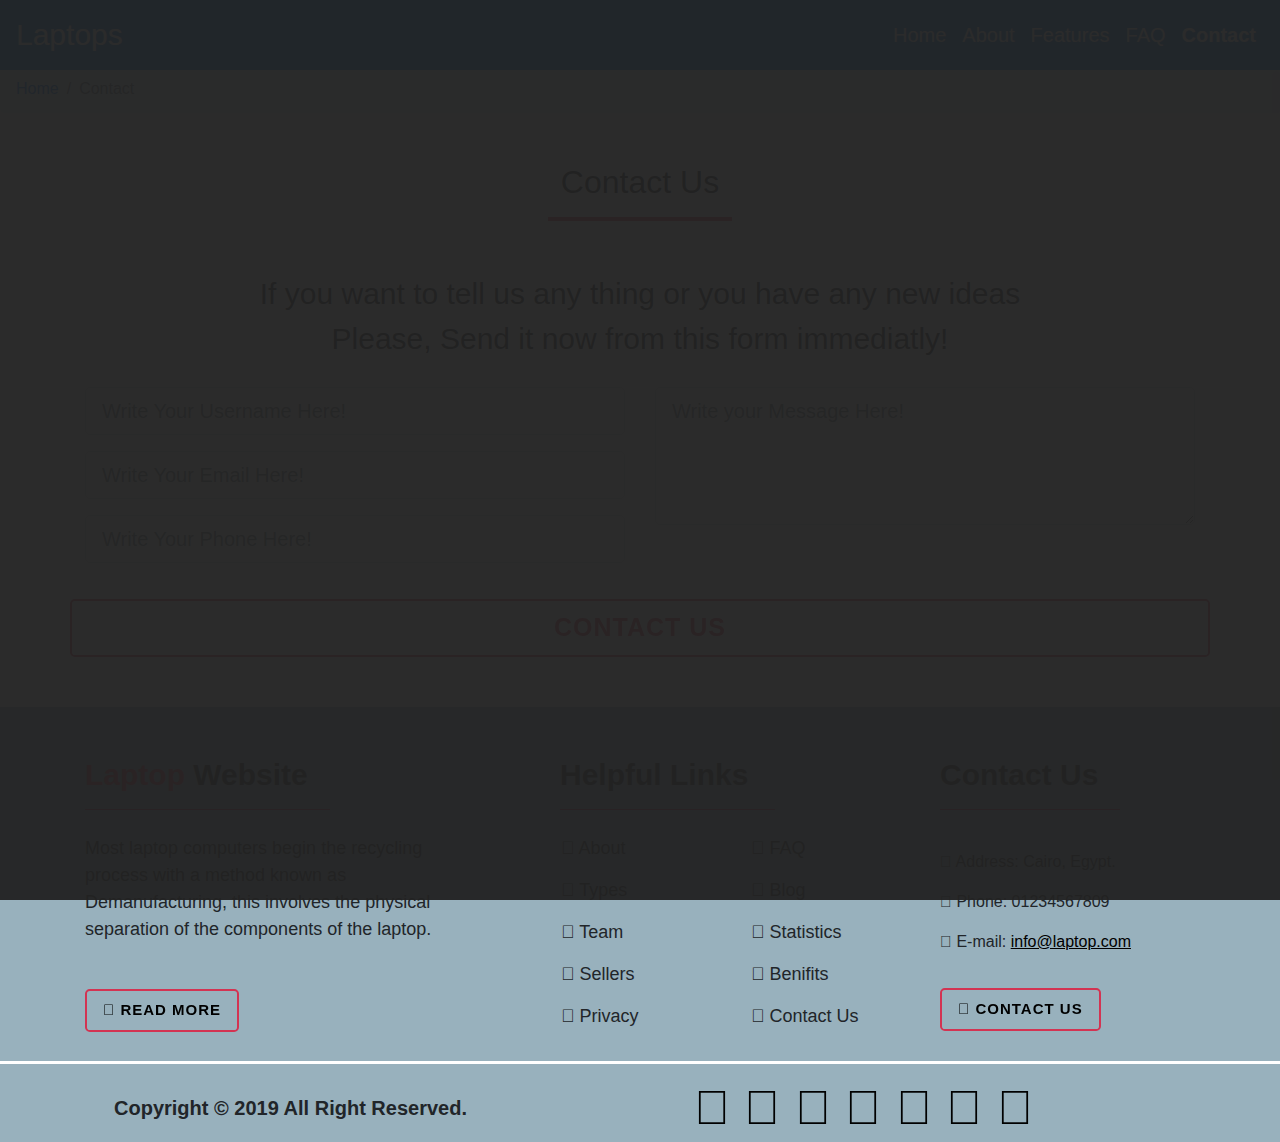
<file: contact.html>
<!DOCTYPE html>
<html>
	<head>
		<meta charset="UTF-8"/>
		<!-- Compatiblity meta -->
		<meta http-equiv="X-UA-Compatible" content="IE=edge">
		
		<!-- Fisrt mobile meta -->
		<meta name="viewport" content="width=device-width, initial-scale=1, shrink-to-fit=no">
		<!-- HTML5 shim and Respond.js for IE8 support of HTML5 element and media quires -->
		<!-- WARNING: Respond.js doesn't work if you view the page via file:// -->
		<!-- [ if lt IE 9] >
			<script src="https://oss.maxcdn/html5shiv/3.7.3/html5shiv.min.js"></script>
			<script src="https://oss.maxcdn/respond/1.4.2/respond.min.js"></script>
		<! [endif] -->
		
		<title>Laptops - Contact Us</title>
		<link rel="stylesheet" href="css/bootstrap.css" />
		<link rel="stylesheet" href="css/Laptops - css.css" />
		<link rel="stylesheet" href="css/Laptops - contact - css.css" />
		<link rel="stylesheet" href="css/hover.css" />
		
		<!-- for font-awesome -->
		<link rel="stylesheet" href="css/fontawesome.min.css" />
		<link rel="stylesheet" href="https://use.fontawesome.com/releases/v5.7.2/css/all.css" integrity="sha384-fnmOCqbTlWIlj8LyTjo7mOUStjsKC4pOpQbqyi7RrhN7udi9RwhKkMHpvLbHG9Sr" crossorigin="anonymous" />
	</head>
	<body>
		
		<!-- Start Loading Website -->
		<section class="loading">
			<div class="spinner">
				<div class="rect1"></div>
				<div class="rect2"></div>
				<div class="rect3"></div>
				<div class="rect4"></div>
				<div class="rect5"></div>
			</div>
		</section>
		<!-- End Loading Website -->
		
		<!-- Start Making a Button to scroll to top -->
		<div id="scroll_top">
			<i class="fas fa-chevron-up fa-3x"></i>
			<!--<i class="fas fa-chevron-down fa-3x"></i>-->
		</div>
		<!-- End Making a Button to scroll to top -->
		
		<!-- Start Navbar -->
		<nav class="navbar navbar-expand-lg navbar-light fixed-top" style="background-color: #127BDC;">
			<a class="navbar-brand" href="#">Laptops</a>
				<button class="navbar-toggler" type="button" data-toggle="collapse" data-target="#laptop-nav" aria-controls="laptop-nav" aria-expanded="false" aria-label="Toggle navigation">
					<span class="navbar-toggler-icon"></span>
				</button>
				
			<div class="collapse navbar-collapse" id="laptop-nav">
				<ul class="d-flex navbar-nav align-items-end ml-lg-auto">
					<li class="nav-item"><a class="nav-link" href="index.html">Home</a></li>
					<li class="nav-item"><a class="nav-link" href="about.html">About</a></li>
					<li class="nav-item"><a class="nav-link" href="features.html">Features</a></li>
					<li class="nav-item"><a class="nav-link" href="faq.html">FAQ</a></li>
					<li class="nav-item active"><a class="nav-link" href="contact.html">Contact</a></li>
				</ul>
			</div>
		</nav>
		<!-- End Navbar -->
		
		<!-- Start Breadcrumb -->
		<nav aria-label="breadcrumb breadcrumb-holder">
			<ol class="breadcrumb">
				<li class="breadcrumb-item"><a href="index.html">Home</a></li>
				<li class="breadcrumb-item active" aria-current="contact.html">Contact</li>
			</ol>
		</nav>
		<!-- End Breadcrumb  -->
		
		<!-- Start Contact Us-->
		<section class="contact">
			<div class="container">
				<h2 class="text-center">Contact Us</h2>
				<hr>
				<p class="cont_P text-center">If you want to tell us any thing or you have any new ideas<br>Please, Send it now from this form immediatly!</p>
				<form>
					<div class="row">
						<div class="col-md-6">
							<div class="form-group">
								<input type="text" class="form-control form-control-lg" placeholder="Write Your Username Here!">
							</div>
							
							<div class="form-group">
								<input type="text" class="form-control form-control-lg" placeholder="Write Your Email Here!">
							</div>
							
							<div class="form-group">
								<input type="text" class="form-control form-control-lg" placeholder="Write Your Phone Here!">
							</div>
						</div>
						
						<div class="col-md-6">
							<div class="form-group">
								<textarea class="form-control form-control-lg" rows="4" placeholder="Write your Message Here!"></textarea>
							</div>
						</div>
						<button type="button" class="btn btn-outline-light btn-lg btn-block hvr-pop upperCase">Contact Us</button>
					</div>
				</form>
			</div>
		</section>
		<!-- End Contact Us -->
		
		<!-- Start Footer -->
		<div class="footer">
			<div class="container">
				<div class="row">
					<div class="col-md-5 site-info">
						<h3><span>Laptop</span> Website</h3>
						<hr>
						<p>Most laptop computers begin the recycling process with a method known as Demanufacturing, this involves the physical separation of the components of the laptop.</p>
						
						<button class="btn btn-outline-light btn-lg hvr-pop upperCase">
							<i class="fas fa-chevron-circle-right"></i>
							Read More
						</button>
					</div>
					
					<div class="col-md-4 helpful-links">
						<h3>Helpful Links</h3>
						<hr>
							<div class="row">
								<div class="col-md">
									<ul class="list-unstyled">
										<li><i class="fas fa-chevron-circle-right"></i> About</li>
										<li><i class="fas fa-chevron-circle-right"></i> Types</li>
										<li><i class="fas fa-chevron-circle-right"></i> Team</li>
										<li><i class="fas fa-chevron-circle-right"></i> Sellers</li>
										<li><i class="fas fa-chevron-circle-right"></i> Privacy</li>
									</ul>
								</div>
								
								<div class="col-md">
									<ul class="list-unstyled">
										<li><i class="fas fa-chevron-circle-right"></i> FAQ</li>
										<li><i class="fas fa-chevron-circle-right"></i> Blog</li>
										<li><i class="fas fa-chevron-circle-right"></i> Statistics</li>
										<li><i class="fas fa-chevron-circle-right"></i> Benifits</li>
										<li><i class="fas fa-chevron-circle-right"></i> Contact Us</li>
									</ul>
								</div>
							</div>
					</div>
					
					<div class="col-md-3 site-cont">
						<h3>Contact Us</h3>
						<hr>
						<p><i class="fas fa-map-marker-alt"></i><span> Address: </span> Cairo, Egypt.</p>
						<p><i class="fas fa-phone"></i><span> Phone: </span> 01234567809</p>
						<p>
							<i class="fas fa-envelope"></i><span> E-mail: </span>
							<a href="mailto:info@laptop.com?subject=Contact">info@laptop.com</a>
						</p>
						
						<button class="btn btn-outline-light btn-lg hvr-pop upperCase">
							<i class="fas fa-chevron-circle-right"></i>
							Contact Us
						</button>
					</div>
				</div>
			</div>
		</div>
		<!-- End Footer -->
		 
		 <!-- Start Copyright, Social List -->
		 <div class="final">
		 <hr>
			<div class="container">
				<div class="row">
					<div class="col-md">
						<div class="copyright">
							Copyright &copy; 2019 All Right Reserved.
						</div>
					</div>
					
					<div class="col-md">
						<div class="social-list">
							<a href="#"><i class="fab fa-facebook fa-3x hvr-pop"></i></a>
							<a href="#"><i class="fab fa-twitter fa-3x hvr-pop"></i></a>
							<a href="#"><i class="fab fa-google-plus fa-3x hvr-pop"></i></a>
							<a href="#"><i class="fab fa-whatsapp fa-3x hvr-pop"></i></a>
							<a href="#"><i class="fab fa-youtube fa-3x hvr-pop"></i></a>
							<a href="#"><i class="fab fa-instagram fa-3x hvr-pop"></i></a>
							<a href="#"><i class="fab fa-pinterest fa-3x hvr-pop"></i></a>
						</div>
					</div>
				</div>
			</div>
		 </div>
		<!-- End Copyright, Social List -->
		
		<script src="js/jquery-3.4.1.min.js"></script>
		<script src="js/bootstrap.min.js"></script>
		<script src="js/jquery.nicescroll.min.js"></script>
		<script src="js/Laptops - js.js"></script>
	</body>
</html>
</file>
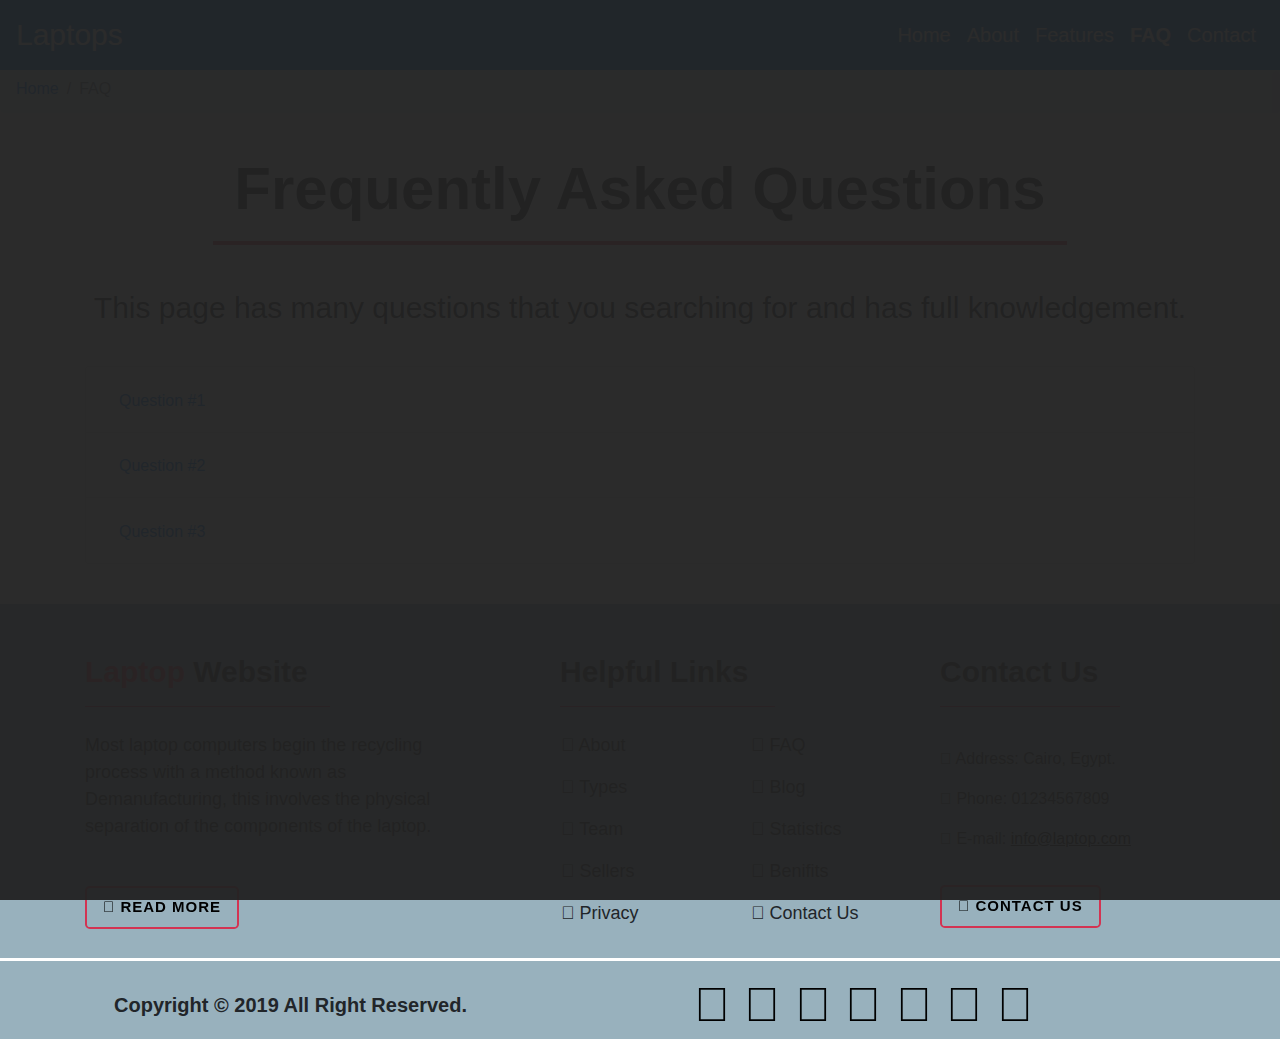
<file: faq.html>
<!DOCTYPE html>
<html>
	<head>
		<meta charset="UTF-8"/>
		<!-- Compatiblity meta -->
		<meta http-equiv="X-UA-Compatible" content="IE=edge">
		
		<!-- Fisrt mobile meta -->
		<meta name="viewport" content="width=device-width, initial-scale=1, shrink-to-fit=no">
		<!-- HTML5 shim and Respond.js for IE8 support of HTML5 element and media quires -->
		<!-- WARNING: Respond.js doesn't work if you view the page via file:// -->
		<!-- [ if lt IE 9] >
			<script src="https://oss.maxcdn/html5shiv/3.7.3/html5shiv.min.js"></script>
			<script src="https://oss.maxcdn/respond/1.4.2/respond.min.js"></script>
		<! [endif] -->
		
		<title>Laptops - FAQ</title>
		<link rel="stylesheet" href="css/bootstrap.css" />
		<link rel="stylesheet" href="css/Laptops - css.css" />
		<link rel="stylesheet" href="css/Laptops - faq - css.css" />
		<link rel="stylesheet" href="css/hover.css" />
		
		<!-- for font-awesome -->
		<link rel="stylesheet" href="css/fontawesome.min.css" />
		<link rel="stylesheet" href="https://use.fontawesome.com/releases/v5.7.2/css/all.css" integrity="sha384-fnmOCqbTlWIlj8LyTjo7mOUStjsKC4pOpQbqyi7RrhN7udi9RwhKkMHpvLbHG9Sr" crossorigin="anonymous" />
	</head>
	<body>
		
		<!-- Start Loading Website -->
		<section class="loading">
			<div class="spinner">
				<div class="rect1"></div>
				<div class="rect2"></div>
				<div class="rect3"></div>
				<div class="rect4"></div>
				<div class="rect5"></div>
			</div>
		</section>
		<!-- End Loading Website -->
		
		<!-- Start Making a Button to scroll to top -->
		<div id="scroll_top">
			<i class="fas fa-chevron-up fa-3x"></i>
			<!--<i class="fas fa-chevron-down fa-3x"></i>-->
		</div>
		<!-- End Making a Button to scroll to top -->
		
		<!-- Start Navbar -->
		<nav class="navbar navbar-expand-lg navbar-light fixed-top" style="background-color: #127BDC;">
			<a class="navbar-brand" href="#">Laptops</a>
				<button class="navbar-toggler" type="button" data-toggle="collapse" data-target="#laptop-nav" aria-controls="laptop-nav" aria-expanded="false" aria-label="Toggle navigation">
					<span class="navbar-toggler-icon"></span>
				</button>
				
			<div class="collapse navbar-collapse" id="laptop-nav">
				<ul class="d-flex navbar-nav align-items-end ml-lg-auto">
					<li class="nav-item"><a class="nav-link" href="index.html">Home</a></li>
					<li class="nav-item"><a class="nav-link" href="about.html">About</a></li>
					<li class="nav-item"><a class="nav-link" href="features.html">Features</a></li>
					<li class="nav-item active"><a class="nav-link" href="faq.html">FAQ</a></li>
					<li class="nav-item"><a class="nav-link" href="contact.html">Contact</a></li>
				</ul>
			</div>
		</nav>
		<!-- End Navbar -->
		
		<!-- Start Breadcrumb -->
		<nav aria-label="breadcrumb breadcrumb-holder">
			<ol class="breadcrumb">
				<li class="breadcrumb-item"><a href="index.html">Home</a></li>
				<li class="breadcrumb-item active" aria-current="faq.html">FAQ</li>
			</ol>
		</nav>
		<!-- End Breadcrumb  -->
		
		<!-- Start FAQ -->
		<section class="faq text-center">
			<div class="container">
				<h1>Frequently Asked Questions</h1>
				<hr>
				<p class="faq_p">This page has many questions that you searching for and has full knowledgement.</p>
			</div>
		</section>
		<!-- End FAQ -->
		
		<!-- Start Questions -->
		<section class="faq_questions">
			<div class="container">
				<div class="accordion" id="accordionExample">
					<div class="card">
						<div class="card-header" id="headingOne">
							<h2 class="mb-0">
								<button class="btn btn-link" type="button" data-toggle="collapse" data-target="#collapseOne" aria-expanded="true" aria-controls="collapseOne">
									Question #1
								</button>
							</h2>
						</div>
						
						<div id="collapseOne" class="collapse" aria-labelledby="headingOne" data-parent="#accordionExample">
							<div class="card-body">
								Answer #1: Anim pariatur cliche reprehenderit, enim eiusmod high life accusamus terry richardson ad squid. 3 wolf moon officia aute, non cupidatat skateboard dolor brunch. Food truck quinoa nesciunt laborum eiusmod. Brunch 3 wolf moon tempor, sunt aliqua put a bird on it squid single-origin coffee nulla assumenda shoreditch et. Nihil anim keffiyeh helvetica, craft beer labore wes anderson cred nesciunt sapiente ea proident. Ad vegan excepteur butcher vice lomo. Leggings occaecat craft beer farm-to-table, raw denim aesthetic synth nesciunt you probably haven't heard of them accusamus labore sustainable VHS.
							</div>
						</div>
					</div>
					
					<div class="card">
						<div class="card-header" id="headingTwo">
							<h2 class="mb-0">
								<button class="btn btn-link collapsed" type="button" data-toggle="collapse" data-target="#collapseTwo" aria-expanded="false" aria-controls="collapseTwo">
									Question #2
								</button>
							</h2>
						</div>
						<div id="collapseTwo" class="collapse" aria-labelledby="headingTwo" data-parent="#accordionExample">
							<div class="card-body">
								Answer #2: Anim pariatur cliche reprehenderit, enim eiusmod high life accusamus terry richardson ad squid. 3 wolf moon officia aute, non cupidatat skateboard dolor brunch. Food truck quinoa nesciunt laborum eiusmod. Brunch 3 wolf moon tempor, sunt aliqua put a bird on it squid single-origin coffee nulla assumenda shoreditch et. Nihil anim keffiyeh helvetica, craft beer labore wes anderson cred nesciunt sapiente ea proident. Ad vegan excepteur butcher vice lomo. Leggings occaecat craft beer farm-to-table, raw denim aesthetic synth nesciunt you probably haven't heard of them accusamus labore sustainable VHS.
							</div>
						</div>
					</div>
					
					<div class="card">
						<div class="card-header" id="headingThree">
							<h2 class="mb-0">
								<button class="btn btn-link collapsed" type="button" data-toggle="collapse" data-target="#collapseThree" aria-expanded="false" aria-controls="collapseThree">
									Question #3
								</button>
							</h2>
						</div>
						<div id="collapseThree" class="collapse" aria-labelledby="headingThree" data-parent="#accordionExample">
							<div class="card-body">
								Answer #3: Anim pariatur cliche reprehenderit, enim eiusmod high life accusamus terry richardson ad squid. 3 wolf moon officia aute, non cupidatat skateboard dolor brunch. Food truck quinoa nesciunt laborum eiusmod. Brunch 3 wolf moon tempor, sunt aliqua put a bird on it squid single-origin coffee nulla assumenda shoreditch et. Nihil anim keffiyeh helvetica, craft beer labore wes anderson cred nesciunt sapiente ea proident. Ad vegan excepteur butcher vice lomo. Leggings occaecat craft beer farm-to-table, raw denim aesthetic synth nesciunt you probably haven't heard of them accusamus labore sustainable VHS.
							</div>
						</div>
					</div>
				</div>
			</div>
		</section>
		<!-- End Questions -->
		
		<!-- Start Footer -->
		<div class="footer">
			<div class="container">
				<div class="row">
					<div class="col-md-5 site-info">
						<h3><span>Laptop</span> Website</h3>
						<hr>
						<p>Most laptop computers begin the recycling process with a method known as Demanufacturing, this involves the physical separation of the components of the laptop.</p>
						
						<button class="btn btn-outline-light btn-lg hvr-pop upperCase">
							<i class="fas fa-chevron-circle-right"></i>
							Read More
						</button>
					</div>
					
					<div class="col-md-4 helpful-links">
						<h3>Helpful Links</h3>
						<hr>
							<div class="row">
								<div class="col-md">
									<ul class="list-unstyled">
										<li><i class="fas fa-chevron-circle-right"></i> About</li>
										<li><i class="fas fa-chevron-circle-right"></i> Types</li>
										<li><i class="fas fa-chevron-circle-right"></i> Team</li>
										<li><i class="fas fa-chevron-circle-right"></i> Sellers</li>
										<li><i class="fas fa-chevron-circle-right"></i> Privacy</li>
									</ul>
								</div>
								
								<div class="col-md">
									<ul class="list-unstyled">
										<li><i class="fas fa-chevron-circle-right"></i> FAQ</li>
										<li><i class="fas fa-chevron-circle-right"></i> Blog</li>
										<li><i class="fas fa-chevron-circle-right"></i> Statistics</li>
										<li><i class="fas fa-chevron-circle-right"></i> Benifits</li>
										<li><i class="fas fa-chevron-circle-right"></i> Contact Us</li>
									</ul>
								</div>
							</div>
					</div>
					
					<div class="col-md-3 site-cont">
						<h3>Contact Us</h3>
						<hr>
						<p><i class="fas fa-map-marker-alt"></i><span> Address: </span> Cairo, Egypt.</p>
						<p><i class="fas fa-phone"></i><span> Phone: </span> 01234567809</p>
						<p>
							<i class="fas fa-envelope"></i><span> E-mail: </span>
							<a href="mailto:info@laptop.com?subject=Contact">info@laptop.com</a>
						</p>
						
						<button class="btn btn-outline-light btn-lg hvr-pop upperCase">
							<i class="fas fa-chevron-circle-right"></i>
							Contact Us
						</button>
					</div>
				</div>
			</div>
		</div>
		<!-- End Footer -->
		 
		 <!-- Start Copyright, Social List -->
		 <div class="final">
		 <hr>
			<div class="container">
				<div class="row">
					<div class="col-md">
						<div class="copyright">
							Copyright &copy; 2019 All Right Reserved.
						</div>
					</div>
					
					<div class="col-md">
						<div class="social-list">
							<a href="#"><i class="fab fa-facebook fa-3x hvr-pop"></i></a>
							<a href="#"><i class="fab fa-twitter fa-3x hvr-pop"></i></a>
							<a href="#"><i class="fab fa-google-plus fa-3x hvr-pop"></i></a>
							<a href="#"><i class="fab fa-whatsapp fa-3x hvr-pop"></i></a>
							<a href="#"><i class="fab fa-youtube fa-3x hvr-pop"></i></a>
							<a href="#"><i class="fab fa-instagram fa-3x hvr-pop"></i></a>
							<a href="#"><i class="fab fa-pinterest fa-3x hvr-pop"></i></a>
						</div>
					</div>
				</div>
			</div>
		 </div>
		<!-- End Copyright, Social List -->
		
		<script src="js/jquery-3.4.1.min.js"></script>
		<script src="js/bootstrap.min.js"></script>
		<script src="js/jquery.nicescroll.min.js"></script>
		<script src="js/Laptops - js.js"></script>
	</body>
</html>
</file>
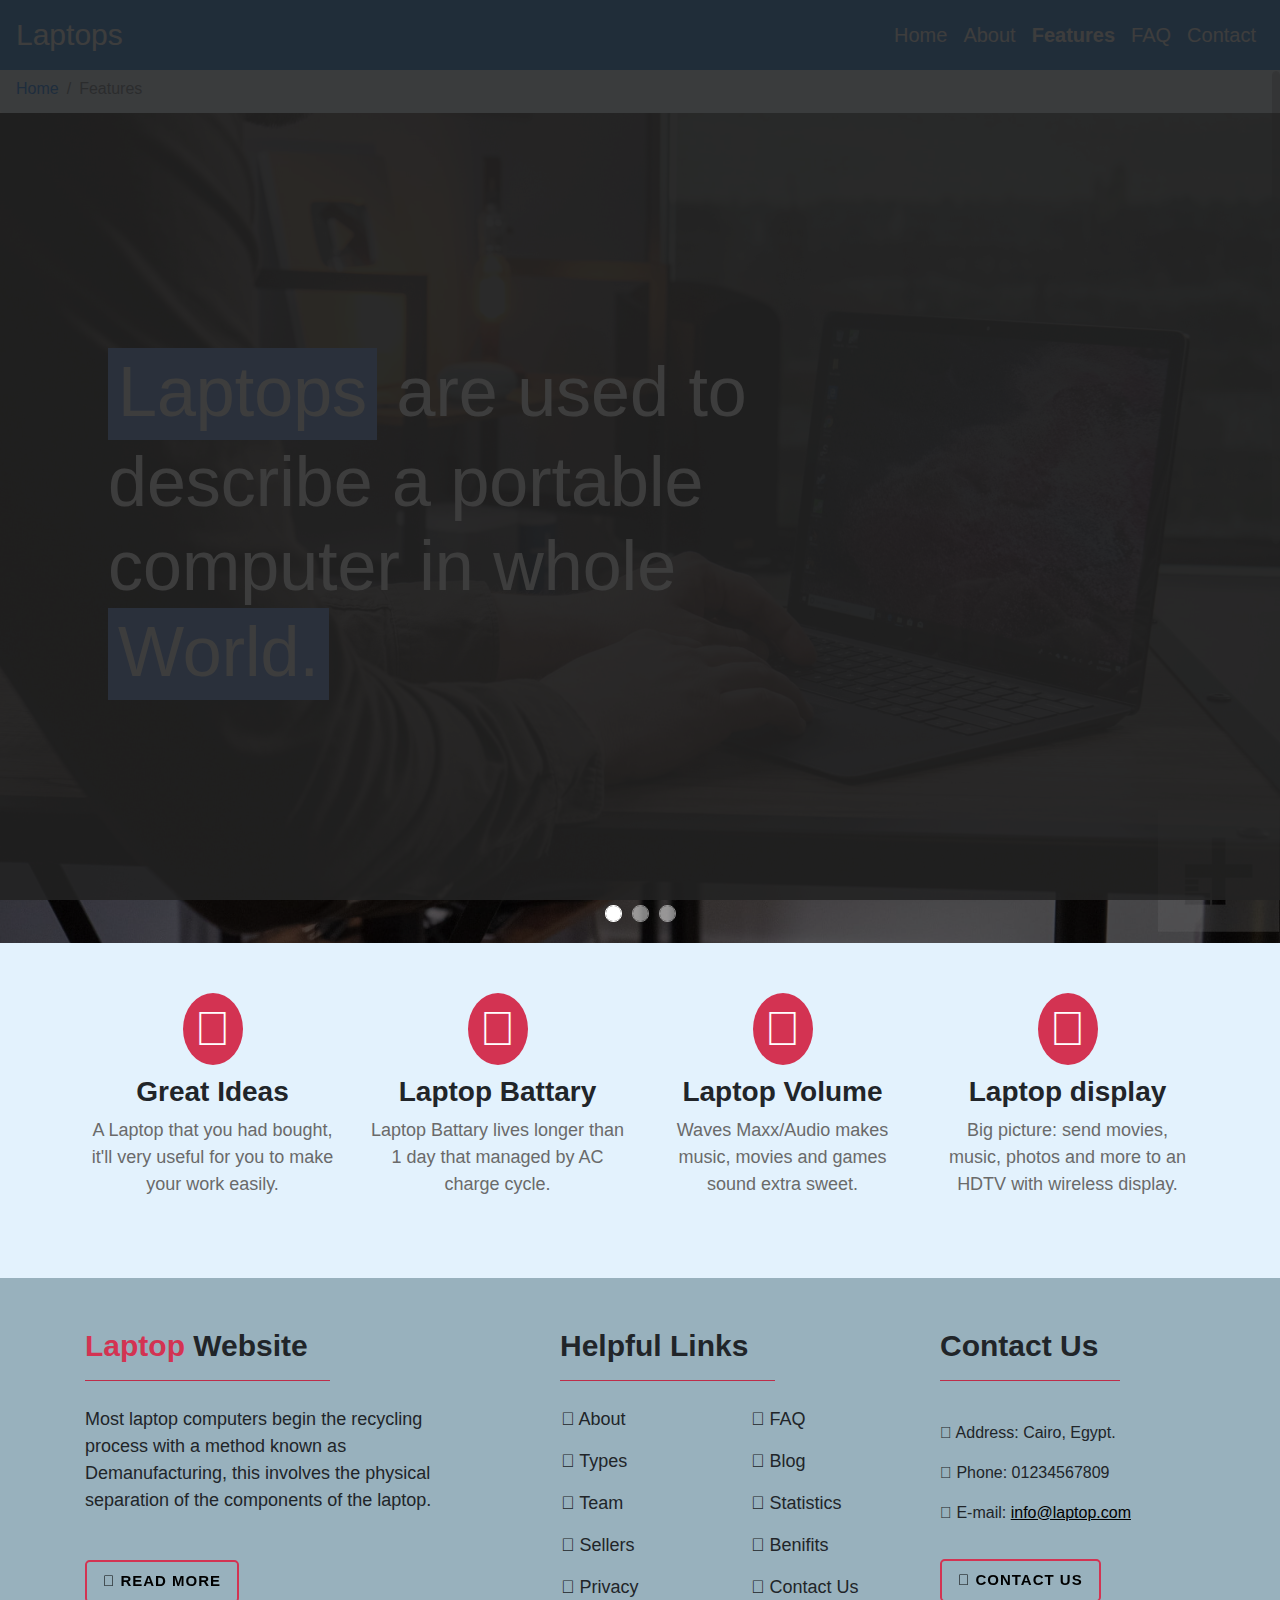
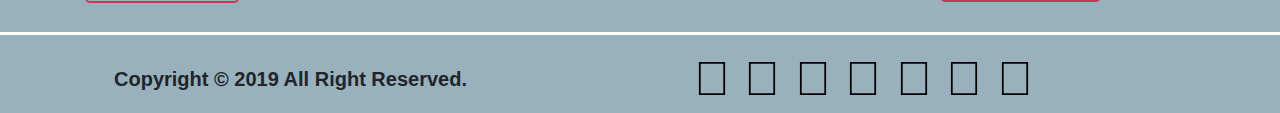
<file: features.html>
<!DOCTYPE html>
<html>
	<head>
		<meta charset="UTF-8"/>
		<!-- Compatiblity meta -->
		<meta http-equiv="X-UA-Compatible" content="IE=edge">
		
		<!-- Fisrt mobile meta -->
		<meta name="viewport" content="width=device-width, initial-scale=1, shrink-to-fit=no">
		<!-- HTML5 shim and Respond.js for IE8 support of HTML5 element and media quires -->
		<!-- WARNING: Respond.js doesn't work if you view the page via file:// -->
		<!-- [ if lt IE 9] >
			<script src="https://oss.maxcdn/html5shiv/3.7.3/html5shiv.min.js"></script>
			<script src="https://oss.maxcdn/respond/1.4.2/respond.min.js"></script>
		<! [endif] -->
		
		<title>Laptops - Features</title>
		<link rel="stylesheet" href="css/bootstrap.css" />
		<link rel="stylesheet" href="css/Laptops - css.css" />
		<link rel="stylesheet" href="css/Laptops - features - css.css" />
		<link rel="stylesheet" href="css/hover.css" />
		
		<!-- for font-awesome -->
		<link rel="stylesheet" href="css/fontawesome.min.css" />
		<link rel="stylesheet" href="https://use.fontawesome.com/releases/v5.7.2/css/all.css" integrity="sha384-fnmOCqbTlWIlj8LyTjo7mOUStjsKC4pOpQbqyi7RrhN7udi9RwhKkMHpvLbHG9Sr" crossorigin="anonymous" />
	</head>
	<body>
		
		<!-- Start Loading Website -->
		<section class="loading">
			<div class="spinner">
				<div class="rect1"></div>
				<div class="rect2"></div>
				<div class="rect3"></div>
				<div class="rect4"></div>
				<div class="rect5"></div>
			</div>
		</section>
		<!-- End Loading Website -->
		
		<!-- Start Making a Button to scroll to top -->
		<div id="scroll_top">
			<i class="fas fa-chevron-up fa-3x"></i>
			<!--<i class="fas fa-chevron-down fa-3x"></i>-->
		</div>
		<!-- End Making a Button to scroll to top -->
		
		<!-- Start Navbar -->
		<nav class="navbar navbar-expand-lg navbar-light fixed-top" style="background-color: #127BDC;">
			<a class="navbar-brand" href="#">Laptops</a>
				<button class="navbar-toggler" type="button" data-toggle="collapse" data-target="#laptop-nav" aria-controls="laptop-nav" aria-expanded="false" aria-label="Toggle navigation">
					<span class="navbar-toggler-icon"></span>
				</button>
				
			<div class="collapse navbar-collapse" id="laptop-nav">
				<ul class="d-flex navbar-nav align-items-end ml-lg-auto">
					<li class="nav-item"><a class="nav-link" href="index.html">Home</a></li>
					<li class="nav-item"><a class="nav-link" href="about.html">About</a></li>
					<li class="nav-item active"><a class="nav-link" href="features.html">Features</a></li>
					<li class="nav-item"><a class="nav-link" href="faq.html">FAQ</a></li>
					<li class="nav-item"><a class="nav-link" href="contact.html">Contact</a></li>
				</ul>
			</div>
		</nav>
		<!-- End Navbar -->
		
		<!-- Start Breadcrumb -->
		<nav aria-label="breadcrumb breadcrumb-holder">
			<ol class="breadcrumb">
				<li class="breadcrumb-item"><a href="index.html">Home</a></li>
				<li class="breadcrumb-item active" aria-current="features.html">Features</li>
			</ol>
		</nav>
		<!-- End Breadcrumb  -->
		
		<!-- Start Slider -->
		<div class="slider">
			<div id="main-slider" class="carousel slide" data-ride="carousel">
				<div class="carousel-inner">
					<h1><span>Laptops</span> are used to <br>describe a portable computer in whole<br><span> World.</span></h1>
					
					<div class="overlay"></div>
					<div class="carousel-item carousel-one active"></div>
					<div class="carousel-item carousel-two"></div>
					<div class="carousel-item  carousel-three"></div>
				</div>
				
				<ol class="carousel-indicators">
					<li data-target="#main-slider" data-slide-to="0" class="active"></li>
					<li data-target="#main-slider" data-slide-to="1"></li>
					<li data-target="#main-slider" data-slide-to="2"></li>
				</ol>
			</div>
		</div>
		<!-- End Slider -->
		
		<!-- Start Features -->
		<div class="features text-center">
			<div class="container">
				<div class="row">
					<div class="col-sm-6 col-lg-3">
						<i class="far fa-lightbulb fa-3x rounded-circle"></i>
						<h3>Great Ideas</h3>
						<p>A Laptop that you had bought, it'll very useful for you to make your work easily.</p>
					</div>
					
					<div class="col-sm-6 col-lg-3">
						<i class="fas fa-battery-full fa-3x rounded-circle"></i>
						<h3>Laptop Battary</h3>
						<p>Laptop Battary lives longer than 1 day that managed by AC charge cycle.</p>
					</div>
					
					<div class="col-sm-6 col-lg-3">
						<i class="fas fa-volume-up fa-3x rounded-circle"></i>
						<h3>Laptop Volume</h3>
						<p>Waves Maxx/Audio makes music, movies and games sound extra sweet.</p>
					</div>
					
					<div class="col-sm-6 col-lg-3">
						<i class="fas fa-laptop fa-3x rounded-circle"></i>
						<h3>Laptop display</h3>
						<p>Big picture: send movies, music, photos and more to an HDTV with wireless display.</p>
					</div>
					
				</div>
			</div>
		</div>
		<!-- End Features -->
		
		<!-- Start Footer -->
		<div class="footer">
			<div class="container">
				<div class="row">
					<div class="col-md-5 site-info">
						<h3><span>Laptop</span> Website</h3>
						<hr>
						<p>Most laptop computers begin the recycling process with a method known as Demanufacturing, this involves the physical separation of the components of the laptop.</p>
						
						<button class="btn btn-outline-light btn-lg hvr-pop upperCase">
							<i class="fas fa-chevron-circle-right"></i>
							Read More
						</button>
					</div>
					
					<div class="col-md-4 helpful-links">
						<h3>Helpful Links</h3>
						<hr>
							<div class="row">
								<div class="col-md">
									<ul class="list-unstyled">
										<li><i class="fas fa-chevron-circle-right"></i> About</li>
										<li><i class="fas fa-chevron-circle-right"></i> Types</li>
										<li><i class="fas fa-chevron-circle-right"></i> Team</li>
										<li><i class="fas fa-chevron-circle-right"></i> Sellers</li>
										<li><i class="fas fa-chevron-circle-right"></i> Privacy</li>
									</ul>
								</div>
								
								<div class="col-md">
									<ul class="list-unstyled">
										<li><i class="fas fa-chevron-circle-right"></i> FAQ</li>
										<li><i class="fas fa-chevron-circle-right"></i> Blog</li>
										<li><i class="fas fa-chevron-circle-right"></i> Statistics</li>
										<li><i class="fas fa-chevron-circle-right"></i> Benifits</li>
										<li><i class="fas fa-chevron-circle-right"></i> Contact Us</li>
									</ul>
								</div>
							</div>
					</div>
					
					<div class="col-md-3 site-cont">
						<h3>Contact Us</h3>
						<hr>
						<p><i class="fas fa-map-marker-alt"></i><span> Address: </span> Cairo, Egypt.</p>
						<p><i class="fas fa-phone"></i><span> Phone: </span> 01234567809</p>
						<p>
							<i class="fas fa-envelope"></i><span> E-mail: </span>
							<a href="mailto:info@laptop.com?subject=Contact">info@laptop.com</a>
						</p>
						
						<button class="btn btn-outline-light btn-lg hvr-pop upperCase">
							<i class="fas fa-chevron-circle-right"></i>
							Contact Us
						</button>
					</div>
				</div>
			</div>
		</div>
		<!-- End Footer -->
		 
		 <!-- Start Copyright, Social List -->
		 <div class="final">
		 <hr>
			<div class="container">
				<div class="row">
					<div class="col-md">
						<div class="copyright">
							Copyright &copy; 2019 All Right Reserved.
						</div>
					</div>
					
					<div class="col-md">
						<div class="social-list">
							<a href="#"><i class="fab fa-facebook fa-3x hvr-pop"></i></a>
							<a href="#"><i class="fab fa-twitter fa-3x hvr-pop"></i></a>
							<a href="#"><i class="fab fa-google-plus fa-3x hvr-pop"></i></a>
							<a href="#"><i class="fab fa-whatsapp fa-3x hvr-pop"></i></a>
							<a href="#"><i class="fab fa-youtube fa-3x hvr-pop"></i></a>
							<a href="#"><i class="fab fa-instagram fa-3x hvr-pop"></i></a>
							<a href="#"><i class="fab fa-pinterest fa-3x hvr-pop"></i></a>
						</div>
					</div>
				</div>
			</div>
		 </div>
		<!-- End Copyright, Social List -->
		
		<script src="js/jquery-3.4.1.min.js"></script>
		<script src="js/bootstrap.min.js"></script>
		<script src="js/jquery.nicescroll.min.js"></script>
		<script src="js/Laptops - js.js"></script>
	</body>
</html>
</file>
<file: css/Laptops - css.css>
/* Start Framework */
body{padding-top: 55px; overflow: hidden;}
.upperCase{text-transform: uppercase;}
hr{background-color: #D33352;}

@media (max-width: 767px){
	.slider h1{display: none;}
	.shuffle-imgs{display: none;}
	.overview .btn-outline-light{margin-top: 10px;}
}
/* End Framework */
/* -------------------------------------------------------------------------------------------------------- */
/* Start Loading Website */
.loading{
	background: #222;
	color: #FFF;
	position: absolute;
	left: 0;
	top: 0;
	width: 100%;
	height: 100%;
	z-index: 99999;
}

.loading .spinner {
  margin: 300px auto;
  width: 50px;
  height: 40px;
  text-align: center;
  font-size: 10px;
}

.spinner > div {
  background-color: #FFF;
  height: 100%;
  width: 6px;
  display: inline-block;
  
  -webkit-animation: sk-stretchdelay 1.2s infinite ease-in-out;
  animation: sk-stretchdelay 1.2s infinite ease-in-out;
}

.spinner .rect2 {
  -webkit-animation-delay: -1.1s;
  animation-delay: -1.1s;
}

.spinner .rect3 {
  -webkit-animation-delay: -1.0s;
  animation-delay: -1.0s;
}

.spinner .rect4 {
  -webkit-animation-delay: -0.9s;
  animation-delay: -0.9s;
}

.spinner .rect5 {
  -webkit-animation-delay: -0.8s;
  animation-delay: -0.8s;
}

@-webkit-keyframes sk-stretchdelay {
  0%, 40%, 100% { -webkit-transform: scaleY(0.4) }  
  20% { -webkit-transform: scaleY(1.0) }
}

@keyframes sk-stretchdelay {
  0%, 40%, 100% { 
    transform: scaleY(0.4);
    -webkit-transform: scaleY(0.4);
  }  20% { 
    transform: scaleY(1.0);
    -webkit-transform: scaleY(1.0);
  }
}
/* End Loading Website */
/* -------------------------------------------------------------------------------------------------------- */
/*Start Making a Button to scroll to top */
#scroll_top{
	width: 50px;
	height: 50px;
	color: #FCFCF4;
	background-color: #D33352;
	text-align: center;
	position: fixed;
	right: 8px;
	bottom: 20px;
	z-index: 9999;
	display: none;
	cursor: pointer;
}

#scroll_top:hover{background-color: #087BD9;}
/* End Making a Button to scroll to top */
/* -------------------------------------------------------------------------------------------------------- */

/* -------------------------------------------------------------------------------------------------------- */
/* Start Navbar */
.navbar{/*margin-top: 44px;*/ min-height: 70px;}
.navbar-light .navbar-brand{font-size: 30px; line-height: 40px; color: #FFF;}
.nav-item{font-size: 20px;}

.navbar-light .navbar-nav > .nav-link, .navbar-light .navbar-nav .active > .nav-link,
.navbar-light .navbar-nav .nav-link, .navbar-light .navbar-nav .nav-link.active{color: #FFFAFA;}

.navbar-light .navbar-brand:hover, .navbar-light .navbar-nav > .nav-link, .navbar-light .navbar-nav .nav-link:hover{
	font-weight: bold;
	color: #DCDCDC;
}

.navbar-light .navbar-nav .show > .nav-link, .navbar-light .navbar-nav .active > .nav-link, .navbar-light .navbar-nav .nav-link.show, .navbar-light .navbar-nav .nav-link.active{font-weight: bold;}
/* End Navbar */
/* -------------------------------------------------------------------------------------------------------- */
/* Start Slider */
.slider .carousel-inner{
	display: flex;
	align-items: center;
	justify-content: left;
}
.slider .carousel-inner h1{
	position: absolute;
	color: #FFF;
	z-index: 3;
	font-size: 70px;
	max-width: 900px;
	padding: 100px 8px;
	line-height: 1.2;
	left: 100px;
}

.slider .carousel-inner h1 span{
	background-color: #6495ED;
	color: #FFF;
	display: inline-block;
	padding: 2px 10px 6px;
}

.slider .carousel-inner h1 span:hover{
	font-weight: bold;
	color: #DCDCDC;
	cursor: grab;
}

.slider .carousel-inner .overlay{
	position:absolute;
	width: 100%;
	height: 100%;
	left: 0;
	top: 0;
	background-color: rgba(0, 0, 0, .6);
	z-index: 2;
}

.slider .carousel-item{	background-size: cover;}
.slider .carousel-one{background-image: url('../images/header-1.jpg');}
.slider .carousel-two{background-image: url('../images/header-2.jpg');}
.slider .carousel-three{background-image: url('../images/header-3.jpg');}

.carousel-indicators li{
	margin: 5px;
	display: inline-block;
	height: 15px;
	width: 15px;
	border: 1px solid #FFF;
	border-radius: 8px;
	cursor: pointer;
}
/* End Slider */
/* -------------------------------------------------------------------------------------------------------- */
/* Start Features */
.features{padding: 50px 0; background-color: #e3f2fd;}

.features i{
	background-color: #D33352;
	color: #FFF;
	padding: 12px;
	margin-bottom: 10px;
}

.features h3{font-weight: bold;}
.features p{font-size: 18px; margin-bottom: 30px; color: #6a6a6a;}
/* End Features */
/* -------------------------------------------------------------------------------------------------------- */
/* Start Overview */
.overview{padding: 50px 0;}
.overview h1{font-size: 60px; font-weight: bold; padding-bottom: 10px;}
.overview hr{text-align: center; width: 500px;}
.overview p{font-size: 20px;line-height: 2; color: #6a6a6a;}
.overview span{letter-spacing: 5px; font-size: 28px;}
/*
.overview .btn-outline-light{
	margin-top: 20px;
	padding: 10px 30px;
	display: block;
	border: 5px solid #D33352;
	color: #D33352;
	text-align: center;
	font-weight: bold;
}
*/
.overview .btn-outline-light{
	border: 2px solid #D33352;
	display: inline-block;
	color: #D33352;
	font-weight: bold;
	font-size:25px;
	letter-spacing: 1px;
}
/* End Overview */
/* -------------------------------------------------------------------------------------------------------- */
/* Start Laptop Types */
.laptop-type{padding: 50px 0; background-color: #A4D7E8;}
.laptop-type h1{font-size: 50px; font-weight: bold; padding-bottom: 10px;}
.laptop-type hr{text-align: center; width: 500px; height: 6px; background-color: #FFF !important;}
.laptop-type p{font-size: 25px; line-height: 1.8;}

.laptop-type ul li{
	font-size: 20px;
	margin-top: 20px;
	margin-left: 10px;
	border: 5px solid #FFFAFA;
	cursor: pointer;
	margin-bottom: 20px;
}

.laptop-type ul li:hover{background-color: #D33352; border: 5px solid #D33352;color: #FFF;}
.laptop-type .shuffle-imgs .row{width: 100%;}
.laptop-type .shuffle-imgs .row .col-sm{padding: 0;}
.laptop-type .shuffle-imgs .row img{width: 100%; margin: 15px}
/* End Laptop Types */
/* -------------------------------------------------------------------------------------------------------- */
/* Start Laptop Best Seller */
.laptop-seller{padding: 50px 0;}
.laptop-seller h1{font-size: 50px; font-weight: bold; padding-bottom: 10px;}
.laptop-seller hr{text-align: center; width: 540px; height: 6px; margin-bottom: 50px; background-color: #127BDC;}
.laptop-seller .best-1{border: 2px solid #D33352; margin-bottom: 15px; margin-left: 2px;}
.laptop-seller .skills-progress{margin-bottom: 15px;}
.laptop-seller .best-1 span{font-weight: bold; color: #D33352; font-size: 30px;}
.laptop-seller .best-1 ul{margin-top: 15px;}
/* End Laptop Best Seller */
/* -------------------------------------------------------------------------------------------------------- */
/* Start Updates */
.update{padding: 50px 0; background-color: #e3f2fd;}
.update h1{font-size: 50px; font-weight: bold; padding-bottom: 10px;}
.update hr{text-align: center; width: 540px; height: 6px; margin-bottom: 50px;}
.update .card{margin-bottom: 15px;}
.update .card h5{font-size: 23px; color: #087BD9;}
.update .card h6{font-size: 21px; color: #069EF5 !important;}
.update .card p{font-size: 20px; color: #797F83;}
/* End Updates */
/* -------------------------------------------------------------------------------------------------------- */
/* Start Feedback */
.feedback{background-size: cover; background-image: url('../images/feedback.jpg'); position: relative;}

.feedback .overlay{
	position:absolute;
	width: 100%;
	height: 100%;
	left: 0;
	top: 0;
	background-color: rgba(0, 0, 0, .6);
	z-index: 2;
}

.feedback .container{	position: relative;	z-index: 3;}
.feedback .container .carousel-item{margin-bottom: 100px;}
.feedback .container .carousel-item img{width: 150px; height: 150px; border-radius: 50%; margin-bottom: 15px;}
.feedback .container .carousel-item h5{font-size: 35px; margin-bottom: 10px; color: #FFFAFA;}
.feedback .container .carousel-item span{font-size: 20px; color: #FFFAFA;}
.feedback .container .carousel-item p{font-size: 23px; margin-top: 20px; color: #FFFAFA;}
.feedback .carousel-control-prev, .feedback .carousel-control-next{z-index: 4; color: #FFFAFA;}
/* End Feedback */
/* -------------------------------------------------------------------------------------------------------- */
/* Start Choose Us */
.choose{padding: 50px 0;}
.choose h1{font-size: 50px; font-weight: bold; padding-bottom: 10px;}
.choose .one{text-align: center; width: 530px; height: 6px; margin-bottom: 50px;}
.choose .choose-us{border: 2px solid #D33352; width: 100;}
.choose .choose-us img{margin: 25px 0; width: 100%;}
.choose .choose-us span{margin-top: 2px; font-size: 28px;}
.choose .choose-us .two{width: 225px; margin-left: 0;}
.choose .choose-us p{letter-spacing: 1.2px; font-size: 18.4px;}

.choose .choose-us  .btn-outline-light{
	margin-bottom: 5px;
	border: 2px solid #D33352;
	color: #D33352;
	font-weight: bold;
	letter-spacing: 1px;
}
/* End Choose Us */
/* -------------------------------------------------------------------------------------------------------- */
/* Start Statistics */
.stat{padding: 50px 0; background-color: #e3f2fd;}
.stat i{color: #D33352;}
.stat span{font-weight: bold; font-size: 30px; display: block; letter-spacing: 1px; margin-top: 5px;}
.stat p{font-weight: bold; font-size: 30px; letter-spacing: 1px;}
/* End Statistics */
/* -------------------------------------------------------------------------------------------------------- */
/* Start Contact Us */
.contact{padding: 50px 0;}
.contact p{font-size: 30px; padding: 10px;}

.contact .btn-outline-light{
	border: 2px solid #D33352;
	color: #D33352;
	font-weight: bold;
	font-size:25px;
	letter-spacing: 1px;
}
/* End Contact Us */
/* -------------------------------------------------------------------------------------------------------- */
/* Start Footer */
.footer{padding: 50px 0 0 0; background-color: #98B1BD;}
.footer h3{font-size: 30px; font-weight: bold;}
.footer .site-info, .footer .helpful-links, .footer .site-cont{padding-bottom: 15px;}

.footer .site-info h3 span{color: #D33352;}
.footer .site-info hr{margin-bottom: 20px; width: 245px; margin-left: 0;}
.footer .site-info p{ margin-top: 25px; font-size: 18px; width: 80%;}

.footer .site-info .btn-outline-light{
	margin-top: 30px !important;
	border: 2px solid #D33352;
	color: #000;
	font-weight: bold;
	font-size:15px;
	letter-spacing: 1px;
}

.footer .site-info .btn-outline-light:hover{background-color: #4385B9; color: #DCDCDC;}

.footer .helpful-links hr{margin-bottom: 20px; width: 215px; margin-left: 0;}
.footer .helpful-links ul li{margin-top: 5px; margin-bottom: 15px; margin-left: 1px; font-size: 18px; cursor: pointer;}
.footer .helpful-links ul li:hover{color: #D33352; cursor: pointer; font-weight: bold;}

.footer .site-cont hr{margin-bottom: 40px; width: 180px; margin-left: 0;}
.footer .site-cont p a{color: #000; text-decoration: underline;}
.footer .site-cont p a:hover{color: #FFFAFA; text-decoration: underline;}

.footer .site-cont .btn-outline-light{
	margin-top: 18px !important;
	border: 2px solid #D33352;
	color: #000;
	font-weight: bold;
	font-size:15px;
	letter-spacing: 1px;
}

.footer .site-cont .btn-outline-light:hover{background-color: #4385B9; color: #DCDCDC;}
/* End Footer */
/* -------------------------------------------------------------------------------------------------------- */
/* Copyright, Social List */
.final{background-color: #98B1BD;}
.final hr{margin: 0 !important; padding: 0!important; background-color: #FFF; border-top: 3px solid #FFF;}
.final .copyright{margin: 29px 0 10px 29px; font-weight: bold; font-size: 20px;}
.final .social-list{margin: 20px  0 10px 29px;}
.final .social-list a i{margin-left: 10px; color: #000; cursor: pointer;}
.final .social-list a i:hover{color: #D33352;}
/* Copyright, Social List */
</file>
<file: css/Laptops - about - css.css>
.breadcrumb{
	margin-top: 10px;
	margin-bottom: 0;
	background-color: #e3f2fd;
}
</file>
<file: css/Laptops - contact - css.css>
.breadcrumb{
	margin-top: 10px;
	margin-bottom: 0;
	background-color: #e3f2fd;
}

.contact hr{margin-bottom: 40px; width: 180px; margin-left: 50; color: #D33352; border: 2px solid #D33352;}

.contact .btn-outline-light{margin-top: 20px;}
</file>
<file: css/Laptops - faq - css.css>
.breadcrumb{
	margin-top: 10px;
	margin-bottom: 0;
	background-color: #e3f2fd;
}

.faq{padding: 40px 0 20px;}

.faq h1{font-size: 60px; font-weight: bold;}

.faq hr{margin-bottom: 40px; width: 850px; margin-left: 50; color: #D33352; border: 2px solid #D33352;}


.faq .faq_p{font-size: 30px;}

.faq_questions{margin-bottom: 40px;}

.faq_questions .card{cursor: pointer;}
</file>
<file: css/Laptops - features - css.css>
.breadcrumb{
	margin-top: 10px;
	margin-bottom: 0;
	background-color: #e3f2fd;
}
</file>
